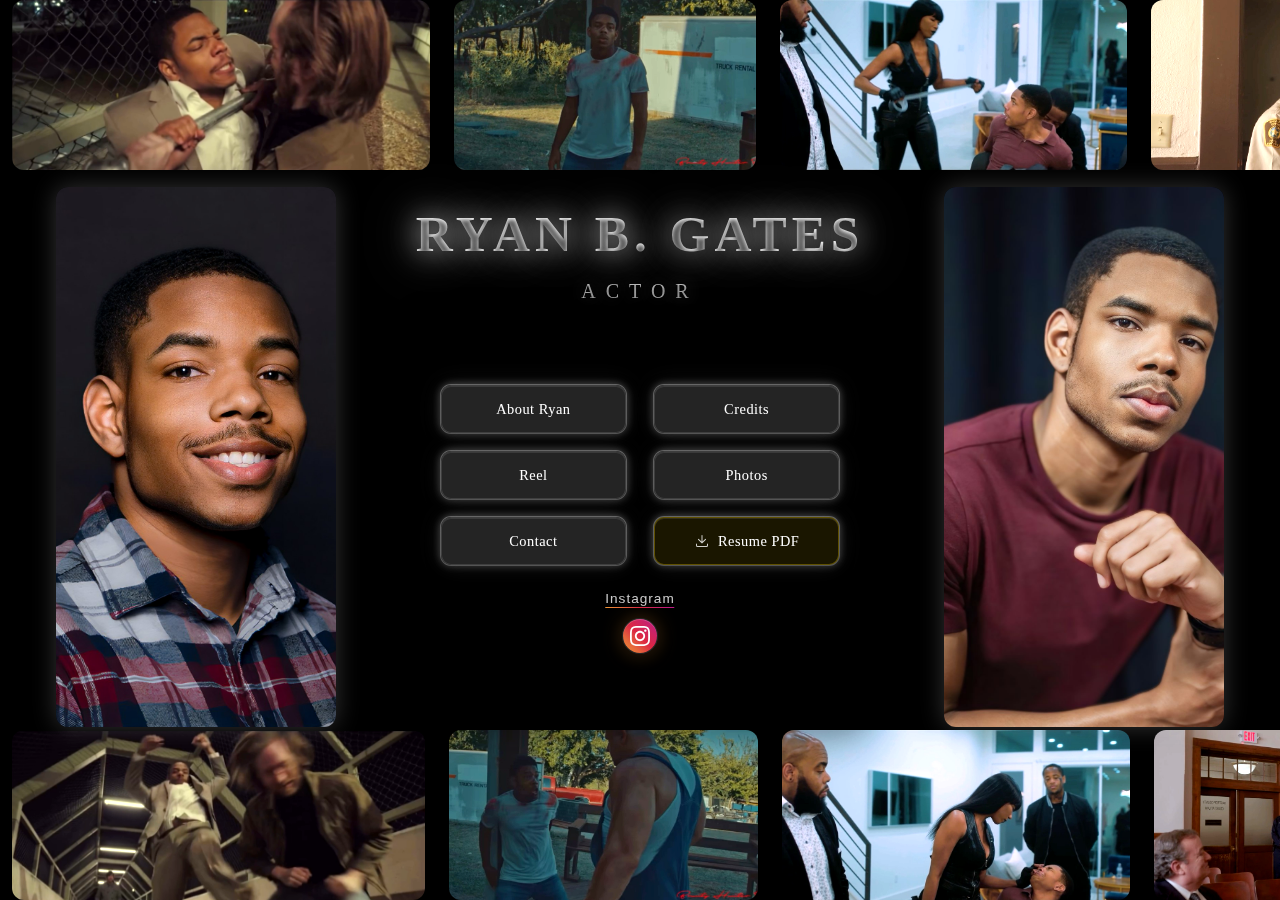
<file: index.html>
<!DOCTYPE html>
<html lang="en">
<head>
    <meta charset="UTF-8">
    <meta name="viewport" content="width=device-width, initial-scale=1.0">
    <title>Ryan B. Gates - Actor Portfolio</title>
    
    <!-- SEO Meta Tags -->
    <meta name="description" content="Ryan B. Gates is a professional actor from Texas with credits in film, television, and commercials. View his portfolio, headshots, reel, and contact information.">
    <meta name="keywords" content="Ryan B Gates, actor, Texas actor, film actor, commercial actor, headshots, acting reel, casting">
    <meta name="author" content="Ryan B. Gates">
    
    <!-- Open Graph / Facebook -->
    <meta property="og:type" content="website">
    <meta property="og:url" content="https://ryanbgates.com/">
    <meta property="og:title" content="Ryan B. Gates - Professional Actor">
    <meta property="og:description" content="Professional actor from Texas with experience in film, television, and commercials. View portfolio and contact information.">
    <meta property="og:image" content="https://ryanbgates.com/ryanbgates.com headshots/Headshot 1.JPG">
    <meta property="og:image:width" content="1200">
    <meta property="og:image:height" content="630">
    <meta property="og:site_name" content="Ryan B. Gates Actor Portfolio">
    
    <!-- Twitter -->
    <meta property="twitter:card" content="summary_large_image">
    <meta property="twitter:url" content="https://ryanbgates.com/">
    <meta property="twitter:title" content="Ryan B. Gates - Professional Actor">
    <meta property="twitter:description" content="Professional actor from Texas with experience in film, television, and commercials.">
    <meta property="twitter:image" content="https://ryanbgates.com/ryanbgates.com headshots/Headshot 1.JPG">
    
    <!-- Favicon -->
    <link rel="icon" type="image/x-icon" href="/favicon.ico">
    <link rel="icon" type="image/png" sizes="32x32" href="/favicon-32x32.png">
    <link rel="icon" type="image/png" sizes="16x16" href="/favicon-16x16.png">
    
    <!-- Apple Touch Icon -->
    <link rel="apple-touch-icon" sizes="180x180" href="/apple-touch-icon.png">
    
    <!-- Safari Pinned Tab -->
    <link rel="mask-icon" href="/safari-pinned-tab.svg" color="#000000">
    
    <!-- Theme Color -->
    <meta name="theme-color" content="#000000">
    <meta name="msapplication-TileColor" content="#000000">
    
    <link rel="stylesheet" href="index.css">
</head>
<body class="home-page-loading">
    <!-- BACKGROUND MARQUEES - Only horizontal (top and bottom) -->
    <div class="background-marquees">
        <!-- Marquee moving right - TOP -->
        <div class="marquee marquee-right">
            <!-- First set - COMPLETE SET OF IMAGES -->
            <img src="ryanbgates.com still photos/action1.jpg" alt="Action shot">
            <img src="ryanbgates.com still photos/bhd.jpg" alt="Behind scenes">
            <img src="ryanbgates.com still photos/good deed1.jpg" alt="Good deed scene">
            <img src="ryanbgates.com still photos/haladin.jpg" alt="Haladin">
            <img src="ryanbgates.com still photos/nfl.jpg" alt="NFL scene">
            <img src="ryanbgates.com still photos/towpath.jpg" alt="Towpath">
            <img src="ryanbgates.com still photos/us girls.jpg" alt="US Girls">
            <img src="ryanbgates.com still photos/vid chron.jpg" alt="Vid Chronicle">
            <img src="ryanbgates.com still photos/action3.jpg" alt="Action shot 3">
            <img src="ryanbgates.com still photos/bhd3.jpg" alt="Behind scenes 3">
            <img src="ryanbgates.com still photos/good deed3.jpg" alt="Good deed 3">
            <img src="ryanbgates.com still photos/good deed4.jpg" alt="Good deed 4">
            <img src="ryanbgates.com still photos/good deed 5.jpg" alt="Good deed 5">
            <img src="ryanbgates.com still photos/towpath3.jpg" alt="Towpath 3">
            <img src="ryanbgates.com still photos/towpath4.jpg" alt="Towpath 4">
            <img src="ryanbgates.com still photos/towpath5.jpg" alt="Towpath 5">
            <img src="ryanbgates.com still photos/towpath6.jpg" alt="Towpath 6">
            <img src="ryanbgates.com still photos/towpath7.jpg" alt="Towpath 7">
            <img src="ryanbgates.com still photos/vid chron3.jpg" alt="Vid Chronicle 3">
            <!-- Second set - EXACT DUPLICATE for seamless loop -->
            <img src="ryanbgates.com still photos/action1.jpg" alt="Action shot">
            <img src="ryanbgates.com still photos/bhd.jpg" alt="Behind scenes">
            <img src="ryanbgates.com still photos/good deed1.jpg" alt="Good deed scene">
            <img src="ryanbgates.com still photos/haladin.jpg" alt="Haladin">
            <img src="ryanbgates.com still photos/nfl.jpg" alt="NFL scene">
            <img src="ryanbgates.com still photos/towpath.jpg" alt="Towpath">
            <img src="ryanbgates.com still photos/us girls.jpg" alt="US Girls">
            <img src="ryanbgates.com still photos/vid chron.jpg" alt="Vid Chronicle">
            <img src="ryanbgates.com still photos/action3.jpg" alt="Action shot 3">
            <img src="ryanbgates.com still photos/bhd3.jpg" alt="Behind scenes 3">
            <img src="ryanbgates.com still photos/good deed3.jpg" alt="Good deed 3">
            <img src="ryanbgates.com still photos/good deed4.jpg" alt="Good deed 4">
            <img src="ryanbgates.com still photos/good deed 5.jpg" alt="Good deed 5">
            <img src="ryanbgates.com still photos/towpath3.jpg" alt="Towpath 3">
            <img src="ryanbgates.com still photos/towpath4.jpg" alt="Towpath 4">
            <img src="ryanbgates.com still photos/towpath5.jpg" alt="Towpath 5">
            <img src="ryanbgates.com still photos/towpath6.jpg" alt="Towpath 6">
            <img src="ryanbgates.com still photos/towpath7.jpg" alt="Towpath 7">
            <img src="ryanbgates.com still photos/vid chron3.jpg" alt="Vid Chronicle 3">
        </div>

        <!-- Marquee moving left - BOTTOM -->
        <div class="marquee marquee-left">
            <!-- First set - COMPLETE SET OF REMAINING IMAGES -->
            <img src="ryanbgates.com still photos/action2.jpg" alt="Action shot 2">
            <img src="ryanbgates.com still photos/bhd2.jpg" alt="Behind scenes 2">
            <img src="ryanbgates.com still photos/good deed2.jpg" alt="Good deed 2">
            <img src="ryanbgates.com still photos/haladin2.jpg" alt="Haladin 2">
            <img src="ryanbgates.com still photos/haladin3.jpg" alt="Haladin 3">
            <img src="ryanbgates.com still photos/nfl2.jpg" alt="NFL 2">
            <img src="ryanbgates.com still photos/nfl3.jpg" alt="NFL 3">
            <img src="ryanbgates.com still photos/towpath2.jpg" alt="Towpath 2">
            <img src="ryanbgates.com still photos/towpath8.jpg" alt="Towpath 8">
            <img src="ryanbgates.com still photos/towpath9.jpg" alt="Towpath 9">
            <img src="ryanbgates.com still photos/towpath10.jpg" alt="Towpath 10">
            <img src="ryanbgates.com still photos/towpath11.jpg" alt="Towpath 11">
            <img src="ryanbgates.com still photos/towpath12.jpg" alt="Towpath 12">
            <img src="ryanbgates.com still photos/vid chron2.jpg" alt="Vid Chronicle 2">
            <img src="ryanbgates.com still photos/vid chron4.jpg" alt="Vid Chronicle 4">
            <img src="ryanbgates.com still photos/ryder.jpg" alt="Ryder">
            <img src="ryanbgates.com still photos/good deed5.jpg" alt="Good deed 5">
            <img src="ryanbgates.com still photos/good deed6.jpg" alt="Good deed 6">
            <!-- Second set - EXACT DUPLICATE for seamless loop -->
            <img src="ryanbgates.com still photos/action2.jpg" alt="Action shot 2">
            <img src="ryanbgates.com still photos/bhd2.jpg" alt="Behind scenes 2">
            <img src="ryanbgates.com still photos/good deed2.jpg" alt="Good deed 2">
            <img src="ryanbgates.com still photos/haladin2.jpg" alt="Haladin 2">
            <img src="ryanbgates.com still photos/haladin3.jpg" alt="Haladin 3">
            <img src="ryanbgates.com still photos/nfl2.jpg" alt="NFL 2">
            <img src="ryanbgates.com still photos/nfl3.jpg" alt="NFL 3">
            <img src="ryanbgates.com still photos/towpath2.jpg" alt="Towpath 2">
            <img src="ryanbgates.com still photos/towpath8.jpg" alt="Towpath 8">
            <img src="ryanbgates.com still photos/towpath9.jpg" alt="Towpath 9">
            <img src="ryanbgates.com still photos/towpath10.jpg" alt="Towpath 10">
            <img src="ryanbgates.com still photos/towpath11.jpg" alt="Towpath 11">
            <img src="ryanbgates.com still photos/towpath12.jpg" alt="Towpath 12">
            <img src="ryanbgates.com still photos/vid chron2.jpg" alt="Vid Chronicle 2">
            <img src="ryanbgates.com still photos/vid chron4.jpg" alt="Vid Chronicle 4">
            <img src="ryanbgates.com still photos/ryder.jpg" alt="Ryder">
            <img src="ryanbgates.com still photos/good deed5.jpg" alt="Good deed 5">
            <img src="ryanbgates.com still photos/good deed6.jpg" alt="Good deed 6">
        </div>
    </div>

    <!-- CENTERED HEADSHOTS - Two headshots with name in middle -->
    <div class="headshot-container">
        <div class="headshots-gallery">
            <div class="headshot-item">
                <img src="ryanbgates.com headshots/Headshot 1.JPG" alt="Ryan B. Gates Headshot 1" class="headshot">
            </div>
            
            <!-- Actor name in center position -->
            <div class="name-item">
                <div class="name-content">
                    <h1 class="actor-name-center">RYAN B. GATES</h1>
                    <p class="actor-title">ACTOR</p>
                </div>
                
                <!-- Navigation Modal Container -->
                <div class="navigation-modal">
                    <nav class="main-navigation">
                        <ul class="nav-menu">
                            <li class="nav-item">
                                <a href="#" onclick="navigateToAbout()" class="nav-link">
                                    <span class="nav-text">About Ryan</span>
                                </a>
                            </li>
                            <li class="nav-item">
                                <a href="#" onclick="navigateToWork()" class="nav-link">
                                    <span class="nav-text">Credits</span>
                                </a>
                            </li>
                            <li class="nav-item">
                                <a href="#" onclick="navigateToReel()" class="nav-link">
                                    <span class="nav-text">Reel</span>
                                </a>
                            </li>
                            <li class="nav-item">
                                <a href="#" onclick="navigateToPhotos()" class="nav-link">
                                    <span class="nav-text">Photos</span>
                                </a>
                            </li>
                            <li class="nav-item">
                                <a href="#contact" class="nav-link" onclick="toggleContactCard(event)">
                                    <span class="nav-text">Contact</span>
                                </a>
                            </li>
                            <li class="nav-item">
                                <a href="#resume" class="nav-link download-link" onclick="downloadResume(event)">
                                    <svg class="download-icon" width="16" height="16" viewBox="0 0 24 24" fill="currentColor">
                                        <path d="M12 15.575c-.2 0-.387-.075-.538-.225L6.15 10.038a.75.75 0 0 1 1.05-1.075l4.05 3.962V3.75a.75.75 0 0 1 1.5 0v9.175l4.05-3.962a.75.75 0 0 1 1.05 1.075l-5.312 5.312c-.15.15-.338.225-.538.225Z"/>
                                        <path d="M3.75 15.75a.75.75 0 0 1 .75.75v2.25c0 .414.336.75.75.75h13.5c.414 0 .75-.336.75-.75V16.5a.75.75 0 0 1 1.5 0v2.25A2.25 2.25 0 0 1 18.75 21H5.25A2.25 2.25 0 0 1 3 18.75V16.5c0-.414.336-.75.75-.75Z"/>
                                    </svg>
                                    <span class="nav-text">Resume PDF</span>
                                </a>
                            </li>
                            <li class="nav-item social-media">
                                <div class="social-links">
                                    <span class="social-label">Instagram</span>
                                    <div class="social-icons">
                                        <a href="https://www.instagram.com/ryanbgates?igsh=MWRoaWlxZ3UxNWc3&utm_source=qr" class="social-link" aria-label="Instagram" target="_blank" rel="noopener noreferrer">
                                            <svg width="20" height="20" viewBox="0 0 24 24" fill="currentColor">
                                                <path d="M12 2.163c3.204 0 3.584.012 4.85.07 3.252.148 4.771 1.691 4.919 4.919.058 1.265.069 1.645.069 4.849 0 3.205-.012 3.584-.069 4.849-.149 3.225-1.664 4.771-4.919 4.919-1.266.058-1.644.07-4.85.07-3.204 0-3.584-.012-4.849-.07-3.26-.149-4.771-1.699-4.919-4.92-.058-1.265-.07-1.644-.07-4.849 0-3.204.013-3.583.07-4.849.149-3.227 1.664-4.771 4.919-4.919 1.266-.057 1.645-.069 4.849-.069zm0-2.163c-3.259 0-3.667.014-4.947.072-4.358.2-6.78 2.618-6.98 6.98-.059 1.281-.073 1.689-.073 4.948 0 3.259.014 3.668.072 4.948.2 4.358 2.618 6.78 6.98 6.98 1.281.058 1.689.072 4.948.072 3.259 0 3.668-.014 4.948-.072 4.354-.2 6.782-2.618 6.979-6.98.059-1.28.073-1.689.073-4.948 0-3.259-.014-3.667-.072-4.947-.196-4.354-2.617-6.78-6.979-6.98-1.281-.059-1.69-.073-4.949-.073zm0 5.838c-3.403 0-6.162 2.759-6.162 6.162s2.759 6.163 6.162 6.163 6.162-2.759 6.162-6.163c0-3.403-2.759-6.162-6.162-6.162zm0 10.162c-2.209 0-4-1.79-4-4 0-2.209 1.791-4 4-4s4 1.791 4 4c0 2.21-1.791 4-4 4zm6.406-11.845c-.796 0-1.441.645-1.441 1.44s.645 1.44 1.441 1.44c.795 0 1.439-.645 1.439-1.44s-.644-1.44-1.439-1.44z"/>
                                            </svg>
                                        </a>
                                    </div>
                                </div>
                            </li>
                        </ul>
                    </nav>
                    

                </div>
            </div>
            
            <div class="headshot-item">
                <img src="ryanbgates.com headshots/Headshot 3.JPG" alt="Ryan B. Gates Headshot 3" class="headshot">
            </div>
        </div>
    </div>

    <!-- Contact Information Card - Positioned between marquees -->
    <div class="contact-card">
        <div class="contact-header">
            <h2>Contact Ryan B. Gates</h2>
            <button class="close-contact" onclick="toggleContactCard(event)">&times;</button>
        </div>
        <div class="contact-content">
            <div class="contact-section">
                <h3>DIRECT</h3>
                <a href="tel:972-963-0445" class="phone-link" data-phone="972-963-0445">972-963-0445</a>
                <a href="mailto:ryanbgatesent@gmail.com" class="email-link" data-email="ryanbgatesent@gmail.com">ryanbgatesent@gmail.com</a>
            </div>
            <div class="contact-section">
                <h3>AGENT</h3>
                <a href="tel:469-406-3180" class="phone-link" data-phone="469-406-3180">469-406-3180</a>
                <a href="mailto:icon@iconstudiosuniversal.com" class="email-link" data-email="icon@iconstudiosuniversal.com">icon@iconstudiosuniversal.com</a>
            </div>
        </div>
    </div>

    <script src="script.js"></script>
</body>
</html>
</file>
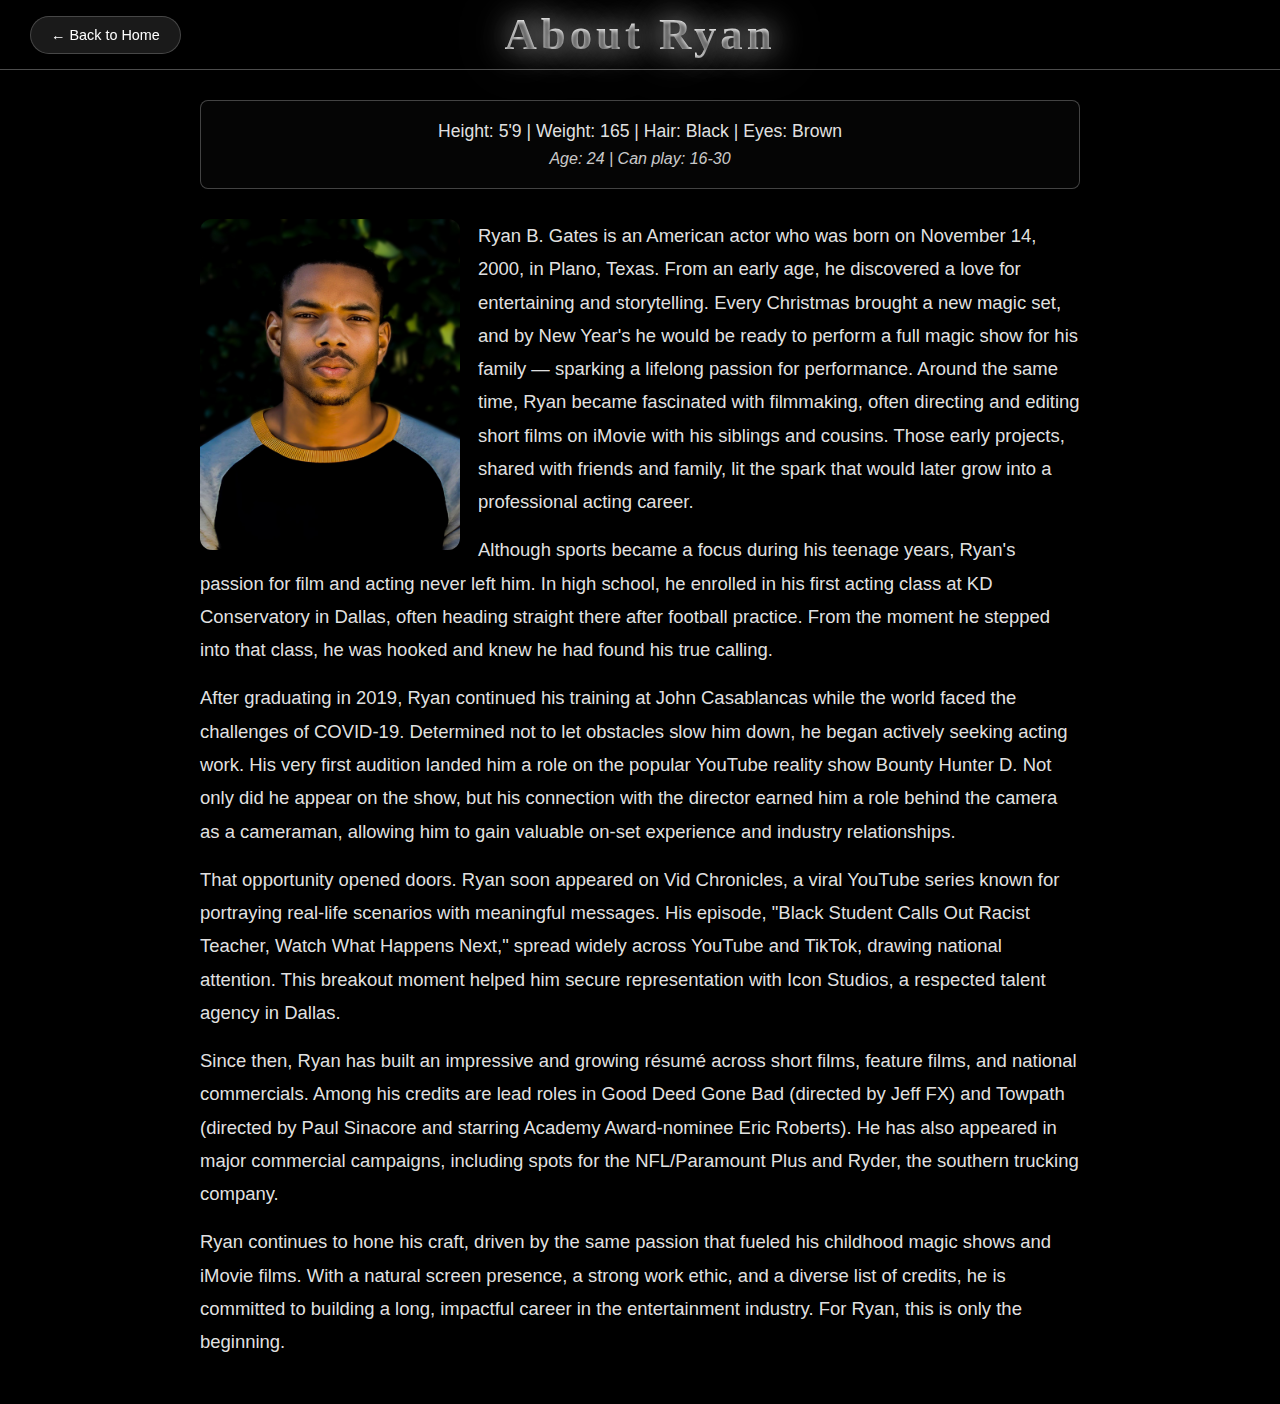
<file: about/about-desktop.html>
<!DOCTYPE html>
<html lang="en">
<head>
    <meta charset="UTF-8">
    <meta name="viewport" content="width=device-width, initial-scale=1.0">
    <title>About Ryan B. Gates - Actor</title>
    
    <!-- SEO Meta Tags -->
    <meta name="description" content="Learn about Ryan B. Gates, a professional actor from Texas. Born in 2000, Ryan has appeared in films, commercials, and TV shows including work with Academy Award-nominee Eric Roberts.">
    <meta name="keywords" content="Ryan B Gates, actor biography, Texas actor, about Ryan Gates, actor background">
    
    <!-- Open Graph / Facebook -->
    <meta property="og:type" content="profile">
    <meta property="og:url" content="https://ryanbgates.com/about/">
    <meta property="og:title" content="About Ryan B. Gates - Professional Actor">
    <meta property="og:description" content="Learn about Ryan B. Gates, a professional actor from Texas with experience in film, television, and commercials.">
    <meta property="og:image" content="https://ryanbgates.com/ryanbgates.com headshots/Headshot 2.JPG">
    
    <!-- Twitter -->
    <meta property="twitter:card" content="summary_large_image">
    <meta property="twitter:title" content="About Ryan B. Gates - Professional Actor">
    <meta property="twitter:description" content="Learn about Ryan B. Gates, a professional actor from Texas.">
    
    <!-- Favicon -->
    <link rel="icon" type="image/x-icon" href="../favicon.ico">
    <link rel="apple-touch-icon" sizes="180x180" href="../apple-touch-icon.png">
    
    <link rel="stylesheet" href="/about/about-desktop.css">
</head>
<body>
    <div class="about-page-container">
        <!-- Header Section -->
        <header class="about-page-header">
            <button onclick="fadeToHome()" class="back-button">
                ← Back to Home
            </button>
            <h1 class="about-page-title">About Ryan</h1>
        </header>
        
        <!-- Main Article Content -->
        <main class="about-main-content">
            <!-- Actor Measurements -->
            <div class="actor-measurements">
                <div class="measurements-content">
                    <p class="physical-stats">Height: 5'9 | Weight: 165 | Hair: Black | Eyes: Brown</p>
                    <p class="age-stats">Age: 24 | Can play: 16-30</p>
                </div>
            </div>
            
            <article class="about-article">
                <!-- Article Content -->
                <div class="article-content">
                
                <!-- Featured Headshot floated left -->
                <img src="../ryanbgates.com headshots/Headshot 2.JPG" alt="Ryan B. Gates" class="featured-headshot-float">
                
                <p>Ryan B. Gates is an American actor who was born on November 14, 2000, in Plano, Texas. From an early age, he discovered a love for entertaining and storytelling. Every Christmas brought a new magic set, and by New Year's he would be ready to perform a full magic show for his family — sparking a lifelong passion for performance. Around the same time, Ryan became fascinated with filmmaking, often directing and editing short films on iMovie with his siblings and cousins. Those early projects, shared with friends and family, lit the spark that would later grow into a professional acting career.</p>
                
                <p>Although sports became a focus during his teenage years, Ryan's passion for film and acting never left him. In high school, he enrolled in his first acting class at KD Conservatory in Dallas, often heading straight there after football practice. From the moment he stepped into that class, he was hooked and knew he had found his true calling.</p>
                
                <p>After graduating in 2019, Ryan continued his training at John Casablancas while the world faced the challenges of COVID-19. Determined not to let obstacles slow him down, he began actively seeking acting work. His very first audition landed him a role on the popular YouTube reality show Bounty Hunter D. Not only did he appear on the show, but his connection with the director earned him a role behind the camera as a cameraman, allowing him to gain valuable on-set experience and industry relationships.</p>
                
                <p>That opportunity opened doors. Ryan soon appeared on Vid Chronicles, a viral YouTube series known for portraying real-life scenarios with meaningful messages. His episode, "Black Student Calls Out Racist Teacher, Watch What Happens Next," spread widely across YouTube and TikTok, drawing national attention. This breakout moment helped him secure representation with Icon Studios, a respected talent agency in Dallas.</p>
                
                <p>Since then, Ryan has built an impressive and growing résumé across short films, feature films, and national commercials. Among his credits are lead roles in Good Deed Gone Bad (directed by Jeff FX) and Towpath (directed by Paul Sinacore and starring Academy Award-nominee Eric Roberts). He has also appeared in major commercial campaigns, including spots for the NFL/Paramount Plus and Ryder, the southern trucking company.</p>
                
                <p>Ryan continues to hone his craft, driven by the same passion that fueled his childhood magic shows and iMovie films. With a natural screen presence, a strong work ethic, and a diverse list of credits, he is committed to building a long, impactful career in the entertainment industry. For Ryan, this is only the beginning.</p>
                </div>
            </article>
        </main>
    </div>
    
    <script>
        function fadeToHome() {
            console.log('Fade to home triggered');
            
            // Create a fade overlay
            const fadeOverlay = document.createElement('div');
            fadeOverlay.style.cssText = `
                position: fixed;
                top: 0;
                left: 0;
                width: 100vw;
                height: 100vh;
                background: #000;
                opacity: 0;
                z-index: 9999;
                transition: opacity 0.5s ease-out;
                pointer-events: none;
            `;
            
            document.body.appendChild(fadeOverlay);
            
            // Trigger fade out
            setTimeout(() => {
                fadeOverlay.style.opacity = '1';
            }, 10);
            
            // Navigate after fade completes
            setTimeout(() => {
                console.log('Navigating to home');
                window.location.href = '../index.html';
            }, 500);
        }
    </script>
</body>
</html>
</file>
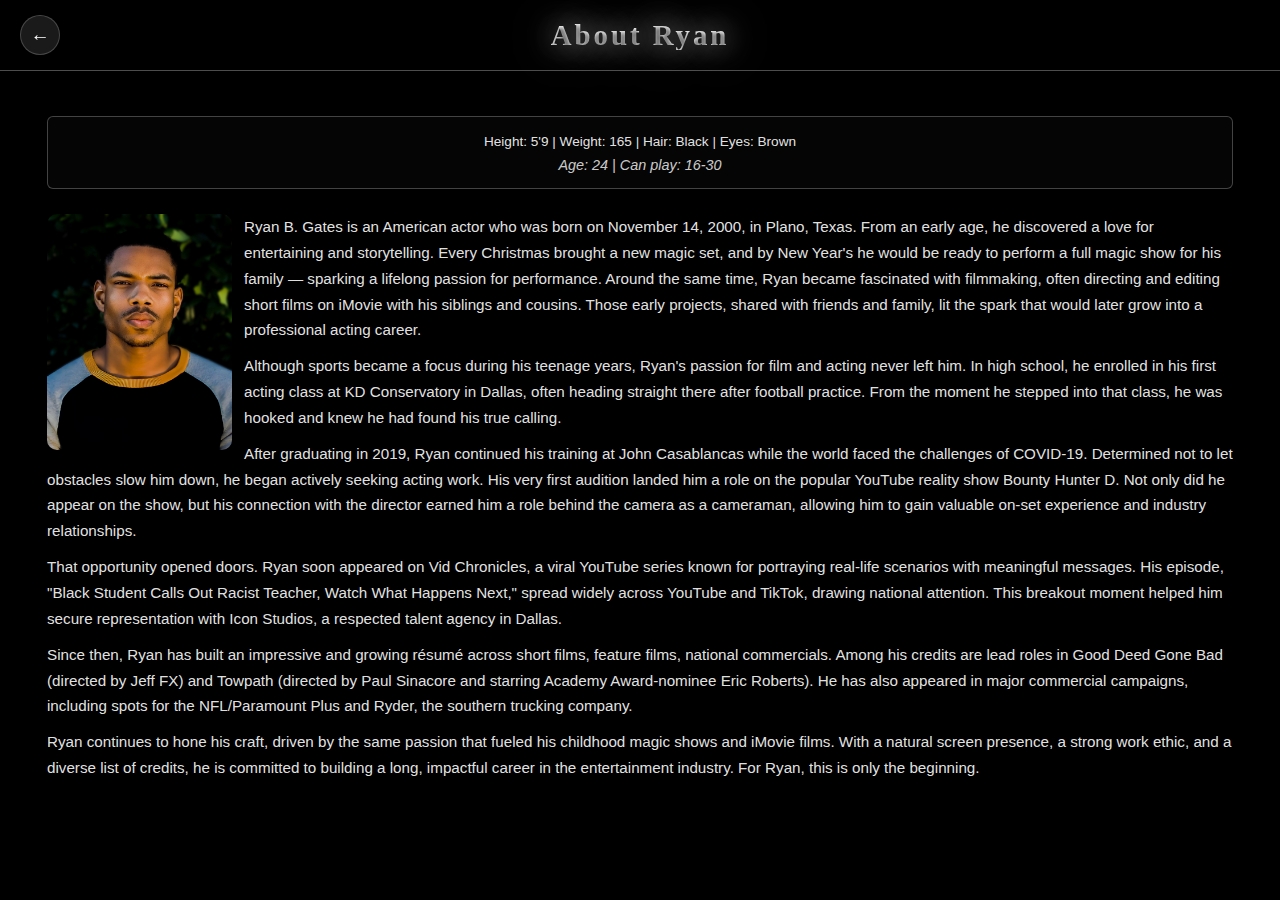
<file: about/about-mobile.html>
<!DOCTYPE html>
<html lang="en">
<head>
    <meta charset="UTF-8">
    <meta name="viewport" content="width=device-width, initial-scale=1.0">
    <title>About Ryan B. Gates - Actor</title>
    
    <!-- SEO Meta Tags -->
    <meta name="description" content="Learn about Ryan B. Gates, a professional actor from Texas. Born in 2000, Ryan has appeared in films, commercials, and TV shows including work with Academy Award-nominee Eric Roberts.">
    <meta name="keywords" content="Ryan B Gates, actor biography, Texas actor, about Ryan Gates, actor background">
    
    <!-- Open Graph / Facebook -->
    <meta property="og:type" content="profile">
    <meta property="og:url" content="https://ryanbgates.com/about/">
    <meta property="og:title" content="About Ryan B. Gates - Professional Actor">
    <meta property="og:description" content="Learn about Ryan B. Gates, a professional actor from Texas with experience in film, television, and commercials.">
    <meta property="og:image" content="https://ryanbgates.com/ryanbgates.com headshots/Headshot 2.JPG">
    
    <!-- Twitter -->
    <meta property="twitter:card" content="summary_large_image">
    <meta property="twitter:title" content="About Ryan B. Gates - Professional Actor">
    <meta property="twitter:description" content="Learn about Ryan B. Gates, a professional actor from Texas.">
    
    <!-- Favicon -->
    <link rel="icon" type="image/x-icon" href="../favicon.ico">
    <link rel="apple-touch-icon" sizes="180x180" href="../apple-touch-icon.png">
    
    <link rel="stylesheet" href="/about/about-mobile.css">
</head>
<body>
    <div class="about-page-container">
        <!-- Header Section -->
        <header class="about-page-header">
            <button onclick="fadeToHome()" class="back-button">
                ←
            </button>
            <h1 class="about-page-title">About Ryan</h1>
            <div class="header-spacer"></div>
        </header>
        
        <!-- Main Article Content -->
        <main class="about-main-content">
            <!-- Actor Measurements -->
            <div class="actor-measurements">
                <div class="measurements-content">
                    <p class="physical-stats">Height: 5'9 | Weight: 165 | Hair: Black | Eyes: Brown</p>
                    <p class="age-stats">Age: 24 | Can play: 16-30</p>
                </div>
            </div>
            
            <article class="about-article">
                <!-- Article Content -->
                <div class="article-content">
                
                <!-- Featured Headshot floated left -->
                <img src="../ryanbgates.com headshots/Headshot 2.JPG" alt="Ryan B. Gates" class="featured-headshot-float">
                
                <p>Ryan B. Gates is an American actor who was born on November 14, 2000, in Plano, Texas. From an early age, he discovered a love for entertaining and storytelling. Every Christmas brought a new magic set, and by New Year's he would be ready to perform a full magic show for his family — sparking a lifelong passion for performance. Around the same time, Ryan became fascinated with filmmaking, often directing and editing short films on iMovie with his siblings and cousins. Those early projects, shared with friends and family, lit the spark that would later grow into a professional acting career.</p>
                
                <p>Although sports became a focus during his teenage years, Ryan's passion for film and acting never left him. In high school, he enrolled in his first acting class at KD Conservatory in Dallas, often heading straight there after football practice. From the moment he stepped into that class, he was hooked and knew he had found his true calling.</p>
                
                <p>After graduating in 2019, Ryan continued his training at John Casablancas while the world faced the challenges of COVID-19. Determined not to let obstacles slow him down, he began actively seeking acting work. His very first audition landed him a role on the popular YouTube reality show Bounty Hunter D. Not only did he appear on the show, but his connection with the director earned him a role behind the camera as a cameraman, allowing him to gain valuable on-set experience and industry relationships.</p>
                
                <p>That opportunity opened doors. Ryan soon appeared on Vid Chronicles, a viral YouTube series known for portraying real-life scenarios with meaningful messages. His episode, "Black Student Calls Out Racist Teacher, Watch What Happens Next," spread widely across YouTube and TikTok, drawing national attention. This breakout moment helped him secure representation with Icon Studios, a respected talent agency in Dallas.</p>
                
                <p>Since then, Ryan has built an impressive and growing résumé across short films, feature films, national commercials. Among his credits are lead roles in Good Deed Gone Bad (directed by Jeff FX) and Towpath (directed by Paul Sinacore and starring Academy Award-nominee Eric Roberts). He has also appeared in major commercial campaigns, including spots for the NFL/Paramount Plus and Ryder, the southern trucking company.</p>
                
                <p>Ryan continues to hone his craft, driven by the same passion that fueled his childhood magic shows and iMovie films. With a natural screen presence, a strong work ethic, and a diverse list of credits, he is committed to building a long, impactful career in the entertainment industry. For Ryan, this is only the beginning.</p>
                </div>
            </article>
        </main>
    </div>
    
    <script>
        function fadeToHome() {
            console.log('Fade to home triggered');
            
            // Create a fade overlay
            const fadeOverlay = document.createElement('div');
            fadeOverlay.style.cssText = `
                position: fixed;
                top: 0;
                left: 0;
                width: 100vw;
                height: 100vh;
                background: #000;
                opacity: 0;
                z-index: 9999;
                transition: opacity 0.5s ease-out;
                pointer-events: none;
            `;
            
            document.body.appendChild(fadeOverlay);
            
            // Trigger fade out
            setTimeout(() => {
                fadeOverlay.style.opacity = '1';
            }, 10);
            
            // Navigate after fade completes
            setTimeout(() => {
                console.log('Navigating to home');
                window.location.href = '../index.html';
            }, 500);
        }
    </script>
</body>
</html>
</file>
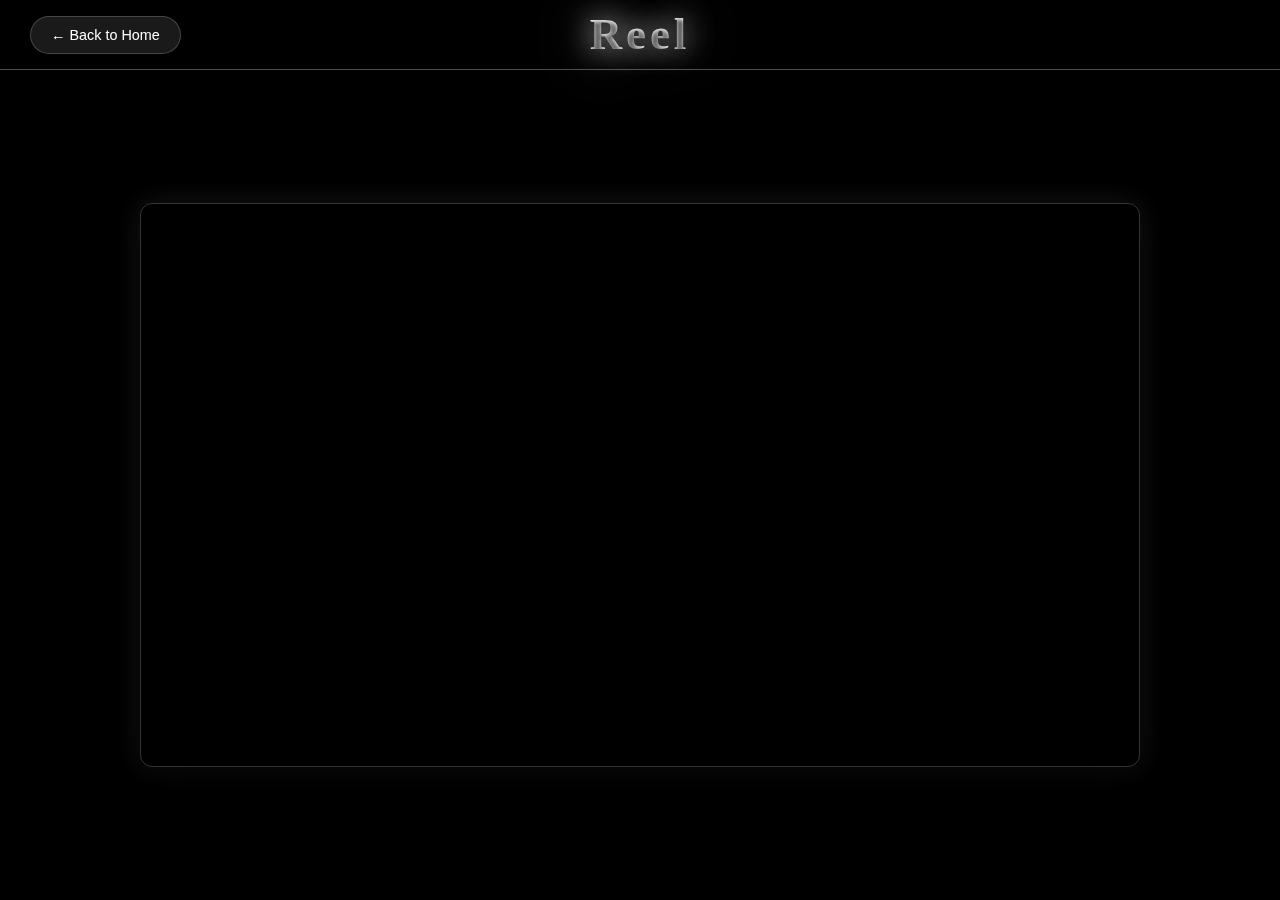
<file: reel/reel-desktop.html>
<!DOCTYPE html>
<html lang="en">
<head>
    <meta charset="UTF-8">
    <meta name="viewport" content="width=device-width, initial-scale=1.0">
    <title>Reel - Ryan B. Gates Actor</title>
    
    <!-- SEO Meta Tags -->
    <meta name="description" content="Watch Ryan B. Gates' professional acting reel showcasing his range and talent in film, television, and commercial work.">
    <meta name="keywords" content="Ryan B Gates reel, acting reel, demo reel, actor showcase, Ryan Gates video">
    
    <!-- Open Graph / Facebook -->
    <meta property="og:type" content="video.other">
    <meta property="og:url" content="https://ryanbgates.com/reel/">
    <meta property="og:title" content="Acting Reel - Ryan B. Gates">
    <meta property="og:description" content="Watch Ryan B. Gates' professional acting reel showcasing his range and talent.">
    <meta property="og:image" content="https://ryanbgates.com/ryanbgates.com headshots/Headshot 1.JPG">
    
    <!-- Favicon -->
    <link rel="icon" type="image/x-icon" href="../favicon.ico">
    <link rel="apple-touch-icon" sizes="180x180" href="../apple-touch-icon.png">
    
    <link rel="stylesheet" href="/reel/reel-desktop.css">
</head>
<body>
    <div class="reel-page-container">
        <!-- Header Section -->
        <header class="reel-page-header">
            <button onclick="fadeToHome()" class="back-button">
                ← Back to Home
            </button>
            <h1 class="reel-page-title">Reel</h1>
        </header>
        
        <!-- Main Video Content -->
        <main class="reel-main-content">
            <div class="video-container">
                <div class="video-wrapper">
                    <iframe 
                        src="https://www.youtube.com/embed/Hl8wZZ2qoHI" 
                        title="Ryan B. Gates - Acting Reel" 
                        frameborder="0" 
                        allow="accelerometer; autoplay; clipboard-write; encrypted-media; gyroscope; picture-in-picture; web-share" 
                        referrerpolicy="strict-origin-when-cross-origin" 
                        allowfullscreen>
                    </iframe>
                </div>
            </div>
        </main>
    </div>
    
    <script>
        function fadeToHome() {
            console.log('Fade to home triggered');
            
            // Create a fade overlay
            const fadeOverlay = document.createElement('div');
            fadeOverlay.style.cssText = `
                position: fixed;
                top: 0;
                left: 0;
                width: 100vw;
                height: 100vh;
                background: #000;
                opacity: 0;
                z-index: 9999;
                transition: opacity 0.5s ease-out;
                pointer-events: none;
            `;
            
            document.body.appendChild(fadeOverlay);
            
            // Trigger fade out
            setTimeout(() => {
                fadeOverlay.style.opacity = '1';
            }, 10);
            
            // Navigate after fade completes
            setTimeout(() => {
                console.log('Navigating to home');
                window.location.href = '../index.html';
            }, 500);
        }
    </script>
</body>
</html>
</file>
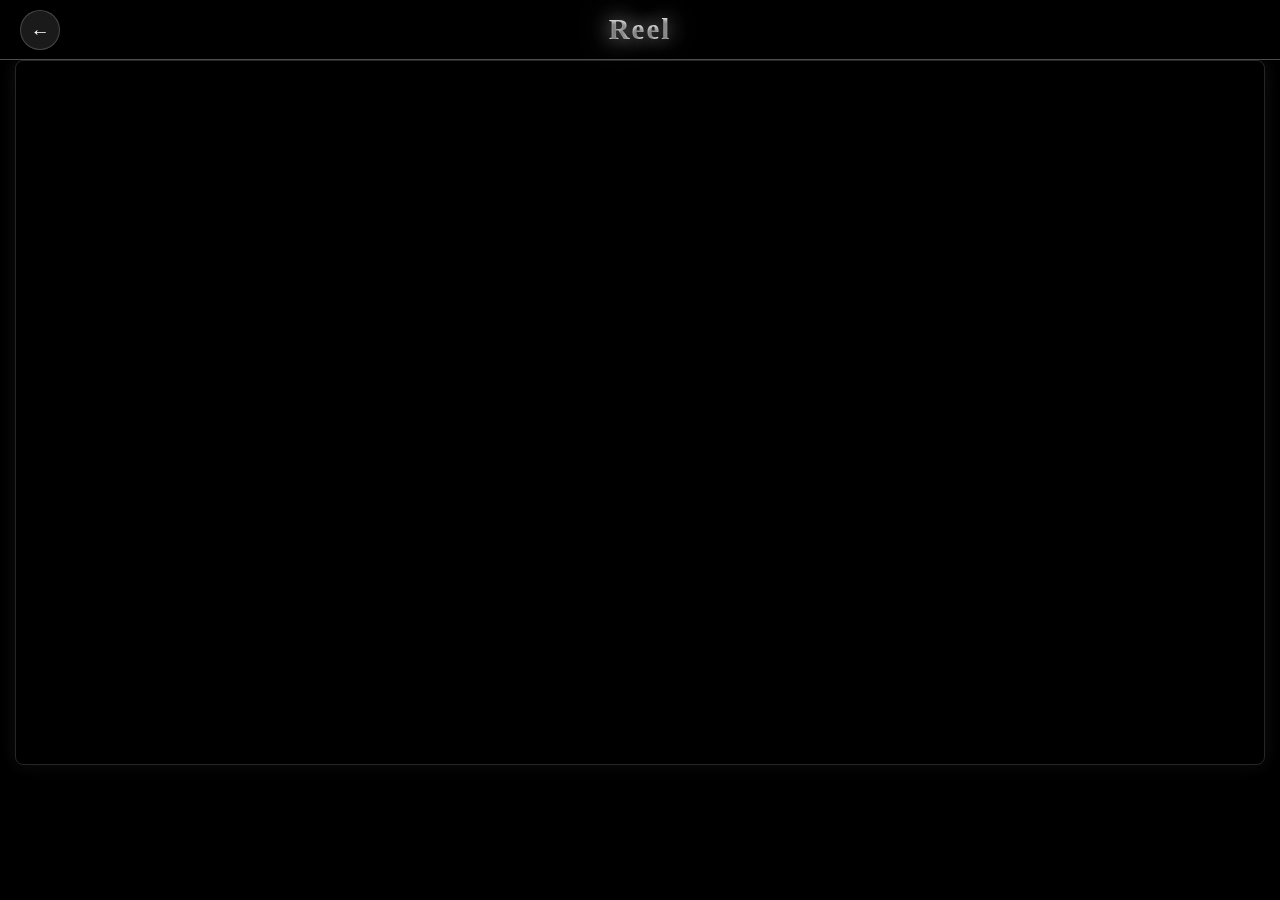
<file: reel/reel-mobile.html>
<!DOCTYPE html>
<html lang="en">
<head>
    <meta charset="UTF-8">
    <meta name="viewport" content="width=device-width, initial-scale=1.0">
    <title>Reel - Ryan B. Gates Actor</title>
    
    <!-- SEO Meta Tags -->
    <meta name="description" content="Watch Ryan B. Gates' professional acting reel showcasing his range and talent in film, television, and commercial work.">
    <meta name="keywords" content="Ryan B Gates reel, acting reel, demo reel, actor showcase, Ryan Gates video">
    
    <!-- Open Graph / Facebook -->
    <meta property="og:type" content="video.other">
    <meta property="og:url" content="https://ryanbgates.com/reel/">
    <meta property="og:title" content="Acting Reel - Ryan B. Gates">
    <meta property="og:description" content="Watch Ryan B. Gates' professional acting reel showcasing his range and talent.">
    <meta property="og:image" content="https://ryanbgates.com/ryanbgates.com headshots/Headshot 1.JPG">
    
    <!-- Favicon -->
    <link rel="icon" type="image/x-icon" href="../favicon.ico">
    <link rel="apple-touch-icon" sizes="180x180" href="../apple-touch-icon.png">
    
    <link rel="stylesheet" href="/reel/reel-mobile.css">
</head>
<body>
    <div class="reel-page-container">
        <!-- Header Section -->
        <header class="reel-page-header">
            <button onclick="fadeToHome()" class="back-button">
                ←
            </button>
            <h1 class="reel-page-title">Reel</h1>
            <div class="header-spacer"></div>
        </header>
        
        <!-- Main Video Content -->
        <main class="reel-main-content">
            <div class="video-container">
                <div class="video-wrapper">
                    <iframe 
                        src="https://www.youtube.com/embed/Hl8wZZ2qoHI?rel=0&modestbranding=1" 
                        title="Ryan B. Gates - Acting Reel" 
                        frameborder="0" 
                        allow="accelerometer; autoplay; clipboard-write; encrypted-media; gyroscope; picture-in-picture; web-share" 
                        referrerpolicy="strict-origin-when-cross-origin" 
                        allowfullscreen>
                    </iframe>
                </div>
            </div>
        </main>
    </div>
    
    <script>
        function fadeToHome() {
            console.log('Fade to home triggered');
            
            // Create a fade overlay
            const fadeOverlay = document.createElement('div');
            fadeOverlay.style.cssText = `
                position: fixed;
                top: 0;
                left: 0;
                width: 100vw;
                height: 100vh;
                background: #000;
                opacity: 0;
                z-index: 9999;
                transition: opacity 0.5s ease-out;
                pointer-events: none;
            `;
            
            document.body.appendChild(fadeOverlay);
            
            // Trigger fade out
            setTimeout(() => {
                fadeOverlay.style.opacity = '1';
            }, 10);
            
            // Navigate after fade completes
            setTimeout(() => {
                console.log('Navigating to home');
                window.location.href = '../index.html';
            }, 500);
        }
    </script>
</body>
</html>
</file>
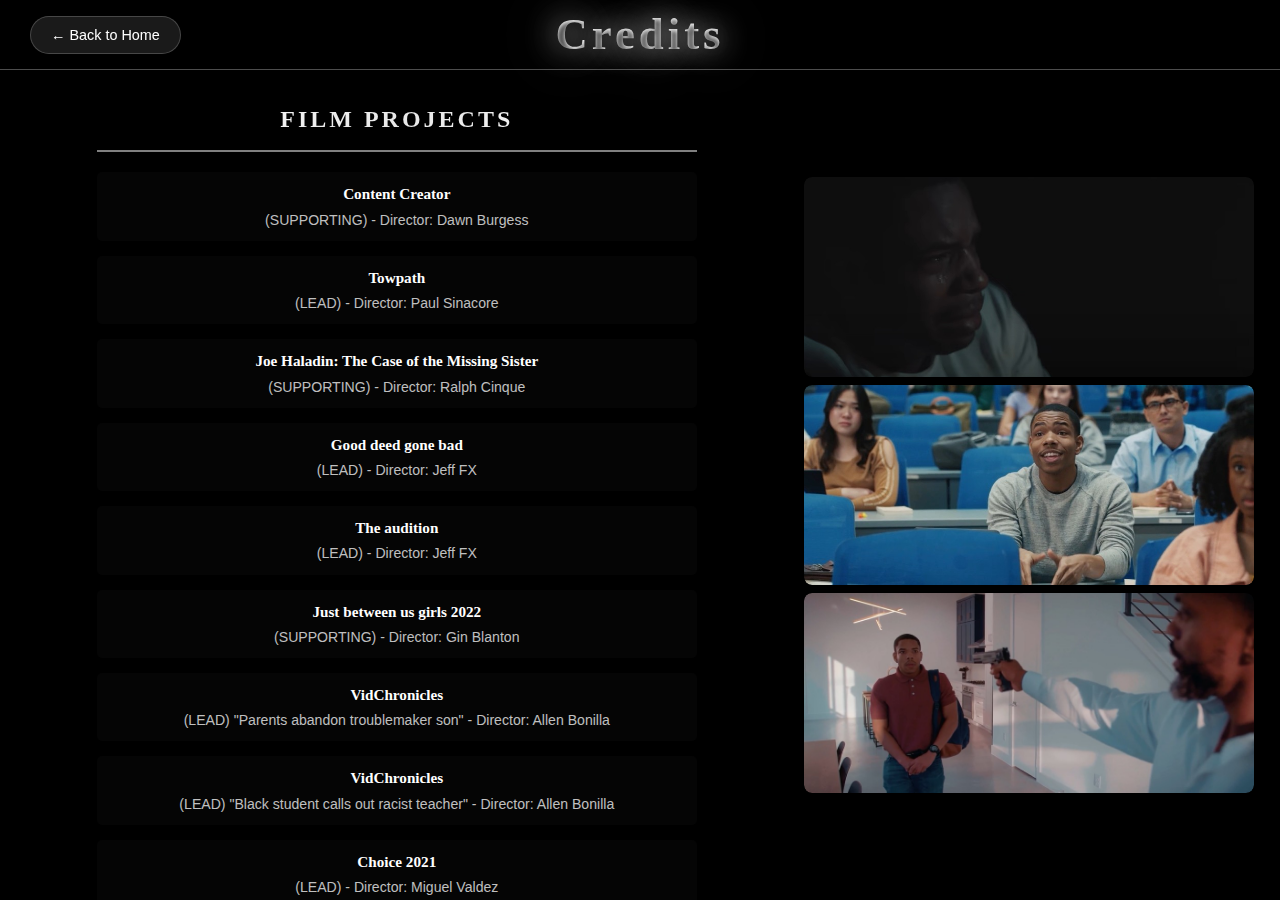
<file: work/work-desktop.html>
<!DOCTYPE html>
<html lang="en">
<head>
    <meta charset="UTF-8">
    <meta name="viewport" content="width=device-width, initial-scale=1.0">
    <title>Credits - Ryan B. Gates</title>
    
    <!-- SEO Meta Tags -->
    <meta name="description" content="View Ryan B. Gates' acting credits including film, television, and commercial work. Credits include work with Academy Award-nominee Eric Roberts and major brands.">
    <meta name="keywords" content="Ryan B Gates credits, actor filmography, Ryan Gates movies, acting work, film credits">
    
    <!-- Open Graph / Facebook -->
    <meta property="og:type" content="website">
    <meta property="og:url" content="https://ryanbgates.com/work/">
    <meta property="og:title" content="Credits - Ryan B. Gates Actor">
    <meta property="og:description" content="View Ryan B. Gates' professional acting credits in film, television, and commercials.">
    <meta property="og:image" content="https://ryanbgates.com/ryanbgates.com headshots/Headshot 1.JPG">
    
    <!-- Favicon -->
    <link rel="icon" type="image/x-icon" href="../favicon.ico">
    <link rel="apple-touch-icon" sizes="180x180" href="../apple-touch-icon.png">
    
    <link rel="stylesheet" href="/work/work-desktop.css">
</head>
<body>
    <div class="work-page-container">
        <!-- Header Section -->
        <header class="work-page-header">
            <button onclick="fadeToHome()" class="back-button">
                ← Back to Home
            </button>
            <h1 class="work-page-title">Credits</h1>
        </header>
        
        <!-- Main Content Container -->
        <main class="work-main-content">
            <div class="work-content-container">
                <!-- Resume Section (Left Side) -->
                <div class="resume-section">
                    <div class="article-content">
                        


                        <!-- Film Projects -->
                        <div class="resume-section-block">
                            <h3>FILM PROJECTS</h3>
                            <div class="credit-item">
                                <p><strong>Content Creator</strong><br><span class="credit-details">(SUPPORTING) - Director: Dawn Burgess</span></p>
                            </div>
                            <div class="credit-item">
                                <p><strong>Towpath</strong><br><span class="credit-details">(LEAD) - Director: Paul Sinacore</span></p>
                            </div>
                            <div class="credit-item">
                                <p><strong>Joe Haladin: The Case of the Missing Sister</strong><br><span class="credit-details">(SUPPORTING) - Director: Ralph Cinque</span></p>
                            </div>
                            <div class="credit-item">
                                <p><strong>Good deed gone bad</strong><br><span class="credit-details">(LEAD) - Director: Jeff FX</span></p>
                            </div>
                            <div class="credit-item">
                                <p><strong>The audition</strong><br><span class="credit-details">(LEAD) - Director: Jeff FX</span></p>
                            </div>
                            <div class="credit-item">
                                <p><strong>Just between us girls 2022</strong><br><span class="credit-details">(SUPPORTING) - Director: Gin Blanton</span></p>
                            </div>
                            <div class="credit-item">
                                <p><strong>VidChronicles</strong><br><span class="credit-details">(LEAD) "Parents abandon troublemaker son" - Director: Allen Bonilla</span></p>
                            </div>
                            <div class="credit-item">
                                <p><strong>VidChronicles</strong><br><span class="credit-details">(LEAD) "Black student calls out racist teacher" - Director: Allen Bonilla</span></p>
                            </div>
                            <div class="credit-item">
                                <p><strong>Choice 2021</strong><br><span class="credit-details">(LEAD) - Director: Miguel Valdez</span></p>
                            </div>
                            <div class="credit-item">
                                <p><strong>Situations</strong><br><span class="credit-details">(SUPPORTING) - Director: Fred Tee</span></p>
                            </div>
                            <div class="credit-item">
                                <p><strong>What's For Dinner?</strong><br><span class="credit-details">(SUPPORTING) - Director: Bounty Hunter D</span></p>
                            </div>
                        </div>

                        <!-- Web Series -->
                        <div class="resume-section-block">
                            <h3>WEB SERIES</h3>
                            <div class="credit-item">
                                <p><strong>When Reality Strikes!</strong><br><span class="credit-details">(LEAD) - Director: Yami Dumas</span></p>
                            </div>
                            <div class="credit-item">
                                <p><strong>Youtube Series</strong><br><span class="credit-details">(ON SET CAMERAMAN) - Director: Bounty Hunter D</span></p>
                            </div>
                        </div>

                        <!-- TV/Commercials -->
                        <div class="resume-section-block">
                            <h3>TV/COMMERCIALS</h3>
                            <div class="credit-item">
                                <p><strong>Ryder Trucking Co. Commercial</strong><br><span class="credit-details">Model/acted as warehouse associate (SUPPORTING)</span></p>
                            </div>
                            <div class="credit-item">
                                <p><strong>NFL/Paramount + Commercial</strong><br><span class="credit-details">Student (LEAD)</span></p>
                            </div>
                        </div>

                        <!-- Education/Training -->
                        <div class="resume-section-block">
                            <h3>EDUCATION/TRAINING</h3>
                            <div class="credit-item">
                                <p><strong>Current training:</strong> Nick Conti Actors Studio</p>
                            </div>
                            <div class="credit-item">
                                <p><strong>KD Conservatory:</strong> Acting/stage Program</p>
                            </div>
                            <div class="credit-item">
                                <p><strong>John Casablancas:</strong> Modeling And Acting Program</p>
                            </div>
                            <div class="training-skills">
                                <p>• Monolog work • Scene work • Improv • Study of the South/Southeastern market</p>
                            </div>
                        </div>

                        <!-- Skills -->
                        <div class="resume-section-block">
                            <h3>SKILLS</h3>
                            <div class="skills-list">
                                <p>Improv Acting • Swimming • Photography • Football • Basketball • Weightlifting • British accent • Wrestling • Video editing • Reading/writing • Fishing • Rock climbing • Gaming • Public speaking • Skateboarding</p>
                            </div>
                        </div>
                    </div>
                </div>

                <!-- Photo Gallery Section (Right Side) -->
                <div class="photo-gallery-section">
                    <div class="cycling-photos">
                        <div class="photo-slot photo-slot-1">
                            <img src="" alt="" class="gallery-photo">
                        </div>
                        <div class="photo-slot photo-slot-2">
                            <img src="" alt="" class="gallery-photo">
                        </div>
                        <div class="photo-slot photo-slot-3">
                            <img src="" alt="" class="gallery-photo">
                        </div>
                    </div>
                </div>
            </div>
        </main>
    </div>
    
    <script>
        function fadeToHome() {
            console.log('Fade to home triggered from Work & Credits page');
            
            // Create a fade overlay
            const fadeOverlay = document.createElement('div');
            fadeOverlay.style.cssText = `
                position: fixed;
                top: 0;
                left: 0;
                width: 100vw;
                height: 100vh;
                background: #000;
                opacity: 0;
                z-index: 9999;
                transition: opacity 0.5s ease-out;
                pointer-events: none;
            `;
            
            document.body.appendChild(fadeOverlay);
            
            // Trigger fade out
            setTimeout(() => {
                fadeOverlay.style.opacity = '1';
            }, 10);
            
            // Navigate after fade completes
            setTimeout(() => {
                console.log('Navigating to home from Work & Credits');
                window.location.href = '../index.html';
            }, 500);
        }

        // Photo cycling functionality - 3 rows, each cycling through 4 different photos
        const photos = [
            { src: '../ryanbgates.com still photos/action1.jpg', caption: 'action1.jpg' },
            { src: '../ryanbgates.com still photos/action2.jpg', caption: 'action2.jpg' },
            { src: '../ryanbgates.com still photos/action3.jpg', caption: 'action3.jpg' },
            { src: '../ryanbgates.com still photos/bhd.jpg', caption: 'bhd.jpg' },
            { src: '../ryanbgates.com still photos/bhd2.jpg', caption: 'bhd2.jpg' },
            { src: '../ryanbgates.com still photos/bhd3.jpg', caption: 'bhd3.jpg' },
            { src: '../ryanbgates.com still photos/good deed 5.jpg', caption: 'good deed 5.jpg' },
            { src: '../ryanbgates.com still photos/good deed1.jpg', caption: 'good deed1.jpg' },
            { src: '../ryanbgates.com still photos/good deed2.jpg', caption: 'good deed2.jpg' },
            { src: '../ryanbgates.com still photos/good deed3.jpg', caption: 'good deed3.jpg' },
            { src: '../ryanbgates.com still photos/good deed4.jpg', caption: 'good deed4.jpg' },
            { src: '../ryanbgates.com still photos/good deed5.jpg', caption: 'good deed5.jpg' },
            { src: '../ryanbgates.com still photos/good deed6.jpg', caption: 'good deed6.jpg' },
            { src: '../ryanbgates.com still photos/haladin.jpg', caption: 'haladin.jpg' },
            { src: '../ryanbgates.com still photos/haladin2.jpg', caption: 'haladin2.jpg' },
            { src: '../ryanbgates.com still photos/haladin3.jpg', caption: 'haladin3.jpg' },
            { src: '../ryanbgates.com still photos/nfl.jpg', caption: 'nfl.jpg' },
            { src: '../ryanbgates.com still photos/nfl2.jpg', caption: 'nfl2.jpg' },
            { src: '../ryanbgates.com still photos/nfl3.jpg', caption: 'nfl3.jpg' },
            { src: '../ryanbgates.com still photos/ryder.jpg', caption: 'ryder.jpg' },
            { src: '../ryanbgates.com still photos/towpath.jpg', caption: 'towpath.jpg' },
            { src: '../ryanbgates.com still photos/towpath2.jpg', caption: 'towpath2.jpg' },
            { src: '../ryanbgates.com still photos/towpath3.jpg', caption: 'towpath3.jpg' },
            { src: '../ryanbgates.com still photos/towpath4.jpg', caption: 'towpath4.jpg' },
            { src: '../ryanbgates.com still photos/towpath5.jpg', caption: 'towpath5.jpg' },
            { src: '../ryanbgates.com still photos/towpath6.jpg', caption: 'towpath6.jpg' },
            { src: '../ryanbgates.com still photos/towpath7.jpg', caption: 'towpath7.jpg' },
            { src: '../ryanbgates.com still photos/towpath8.jpg', caption: 'towpath8.jpg' },
            { src: '../ryanbgates.com still photos/towpath9.jpg', caption: 'towpath9.jpg' },
            { src: '../ryanbgates.com still photos/towpath10.jpg', caption: 'towpath10.jpg' },
            { src: '../ryanbgates.com still photos/towpath11.jpg', caption: 'towpath11.jpg' },
            { src: '../ryanbgates.com still photos/towpath12.jpg', caption: 'towpath12.jpg' },
            { src: '../ryanbgates.com still photos/us girls.jpg', caption: 'us girls.jpg' },
            { src: '../ryanbgates.com still photos/vid chron.jpg', caption: 'vid chron.jpg' },
            { src: '../ryanbgates.com still photos/vid chron2.jpg', caption: 'vid chron2.jpg' },
            { src: '../ryanbgates.com still photos/vid chron3.jpg', caption: 'vid chron3.jpg' },
            { src: '../ryanbgates.com still photos/vid chron4.jpg', caption: 'vid chron4.jpg' }
        ];

        // Create 3 groups of 4 photos each for the 3 rows
        let photoGroups = [];
        let currentGroupIndexes = [0, 0, 0]; // Current photo index for each row

        function createPhotoGroups() {
            // Create 3 groups with exactly 4 photos each - curated selection
            
            // Row 1: Selected Towpath photos
            photoGroups[0] = [
                { src: '../ryanbgates.com still photos/towpath6.jpg', caption: 'towpath6.jpg' },
                { src: '../ryanbgates.com still photos/towpath5.jpg', caption: 'towpath5.jpg' },
                { src: '../ryanbgates.com still photos/towpath9.jpg', caption: 'towpath9.jpg' },
                { src: '../ryanbgates.com still photos/towpath10.jpg', caption: 'towpath10.jpg' }
            ];
            
            // Row 2: Selected Commercial & Professional work
            photoGroups[1] = [
                { src: '../ryanbgates.com still photos/nfl2.jpg', caption: 'nfl2.jpg' },
                { src: '../ryanbgates.com still photos/bhd3.jpg', caption: 'bhd3.jpg' },
                { src: '../ryanbgates.com still photos/haladin.jpg', caption: 'haladin.jpg' },
                { src: '../ryanbgates.com still photos/vid chron2.jpg', caption: 'vid chron2.jpg' }
            ];
            
            // Row 3: Selected Action & Drama photos
            photoGroups[2] = [
                { src: '../ryanbgates.com still photos/good deed6.jpg', caption: 'good deed6.jpg' },
                { src: '../ryanbgates.com still photos/action2.jpg', caption: 'action2.jpg' },
                { src: '../ryanbgates.com still photos/good deed1.jpg', caption: 'good deed1.jpg' },
                { src: '../ryanbgates.com still photos/vid chron4.jpg', caption: 'vid chron4.jpg' }
            ];
        }

        function updateRowPhoto(rowNumber) {
            const photoSlot = document.querySelector(`.photo-slot-${rowNumber}`);
            const img = photoSlot.querySelector('.gallery-photo');
            
            // Fade out
            photoSlot.style.opacity = '0';
            
            setTimeout(() => {
                // Get next photo in this row's group
                const currentIndex = currentGroupIndexes[rowNumber - 1];
                const photo = photoGroups[rowNumber - 1][currentIndex];
                
                // Update photo
                img.src = photo.src;
                img.alt = photo.caption;
                
                // Apply custom positioning based on filename
                const filename = photo.caption.toLowerCase();
                if (filename.includes('good deed2') || filename.includes('good deed3') || filename.includes('good deed4')) {
                    // Focus on bottom for good deed 2, 3, and 4 (where the action is)
                    img.style.objectPosition = 'center bottom';
                } else if (filename.includes('bhd') || filename.includes('nfl') || 
                          filename.includes('us girls') || filename.includes('vid chron2') || filename.includes('ryder')) {
                    // Focus on top for bhd, NFL, us girls, vid chron2, and ryder photos
                    img.style.objectPosition = 'center top';
                } else {
                    // Default center positioning for all other photos
                    img.style.objectPosition = 'center center';
                }
                
                // Move to next photo in group (cycle through all photos in this row's group)
                const groupSize = photoGroups[rowNumber - 1].length;
                currentGroupIndexes[rowNumber - 1] = (currentIndex + 1) % groupSize;
                
                // Fade in
                photoSlot.style.opacity = '1';
            }, 800); // Longer fade out time for smoother transition
        }

        // No-repeat rotation system for varied photo changes
        let lastChangedRow = null;
        let isRunning = false;

        function getNextRow() {
            // Get available rows (all rows except the last one that changed)
            let availableRows = [1, 2, 3];
            
            // Remove the last changed row to prevent consecutive repeats
            if (lastChangedRow !== null) {
                availableRows = availableRows.filter(row => row !== lastChangedRow);
            }
            
            // Randomly select from remaining available rows
            const randomIndex = Math.floor(Math.random() * availableRows.length);
            const selectedRow = availableRows[randomIndex];
            
            // Update last changed row
            lastChangedRow = selectedRow;
            
            return selectedRow;
        }

        function startPhotoCycling() {
            if (isRunning) return;
            
            isRunning = true;
            
            function cycleNext() {
                // Get next balanced row
                const nextRow = getNextRow();
                
                // Update that row's photo
                updateRowPhoto(nextRow);
                
                // Schedule next update with slight randomness (3-5 seconds)
                const interval = Math.random() * 2000 + 3000; // 3-5 seconds
                setTimeout(cycleNext, interval);
            }
            
            // Start the cycle
            cycleNext();
        }

        function initializePhotoCycling() {
            // Create photo groups
            createPhotoGroups();
            
            // Initialize first photo for each row
            for (let i = 1; i <= 3; i++) {
                const photoSlot = document.querySelector(`.photo-slot-${i}`);
                const img = photoSlot.querySelector('.gallery-photo');
                
                const photo = photoGroups[i - 1][0];
                
                img.src = photo.src;
                img.alt = photo.caption;
                
                // Apply custom positioning based on filename for initial photos too
                const filename = photo.caption.toLowerCase();
                if (filename.includes('good deed2') || filename.includes('good deed3') || filename.includes('good deed4')) {
                    // Focus on bottom for good deed 2, 3, and 4 (where the action is)
                    img.style.objectPosition = 'center bottom';
                } else if (filename.includes('bhd') || filename.includes('nfl') || 
                          filename.includes('us girls') || filename.includes('vid chron2') || filename.includes('ryder')) {
                    // Focus on top for bhd, NFL, us girls, vid chron2, and ryder photos
                    img.style.objectPosition = 'center top';
                } else {
                    // Default center positioning for all other photos
                    img.style.objectPosition = 'center center';
                }
                
                photoSlot.style.opacity = '1';
                
                // Set initial index to 1 (next photo to show)
                currentGroupIndexes[i - 1] = 1;
            }

            // Start cycling after a shorter delay to let initial photos settle
            setTimeout(() => {
                startPhotoCycling();
            }, 2000);
        }

        // Start photo cycling when page loads
        document.addEventListener('DOMContentLoaded', () => {
            initializePhotoCycling(); // Load immediately
            
            // Enable global scrolling that targets the resume section
            const resumeSection = document.querySelector('.resume-section');
            
            // Capture scroll events anywhere on the page and redirect to resume section
            document.addEventListener('wheel', (e) => {
                // Prevent default page scroll
                e.preventDefault();
                
                // Apply scroll to resume section instead
                resumeSection.scrollTop += e.deltaY;
            }, { passive: false });
            
            // Also capture keyboard scroll events (arrow keys, page up/down)
            document.addEventListener('keydown', (e) => {
                const scrollAmount = 50;
                
                switch(e.key) {
                    case 'ArrowDown':
                        e.preventDefault();
                        resumeSection.scrollTop += scrollAmount;
                        break;
                    case 'ArrowUp':
                        e.preventDefault();
                        resumeSection.scrollTop -= scrollAmount;
                        break;
                    case 'PageDown':
                        e.preventDefault();
                        resumeSection.scrollTop += resumeSection.clientHeight * 0.8;
                        break;
                    case 'PageUp':
                        e.preventDefault();
                        resumeSection.scrollTop -= resumeSection.clientHeight * 0.8;
                        break;
                    case 'Home':
                        e.preventDefault();
                        resumeSection.scrollTop = 0;
                        break;
                    case 'End':
                        e.preventDefault();
                        resumeSection.scrollTop = resumeSection.scrollHeight;
                        break;
                }
            });
        });
    </script>
</body>
</html>
</file>
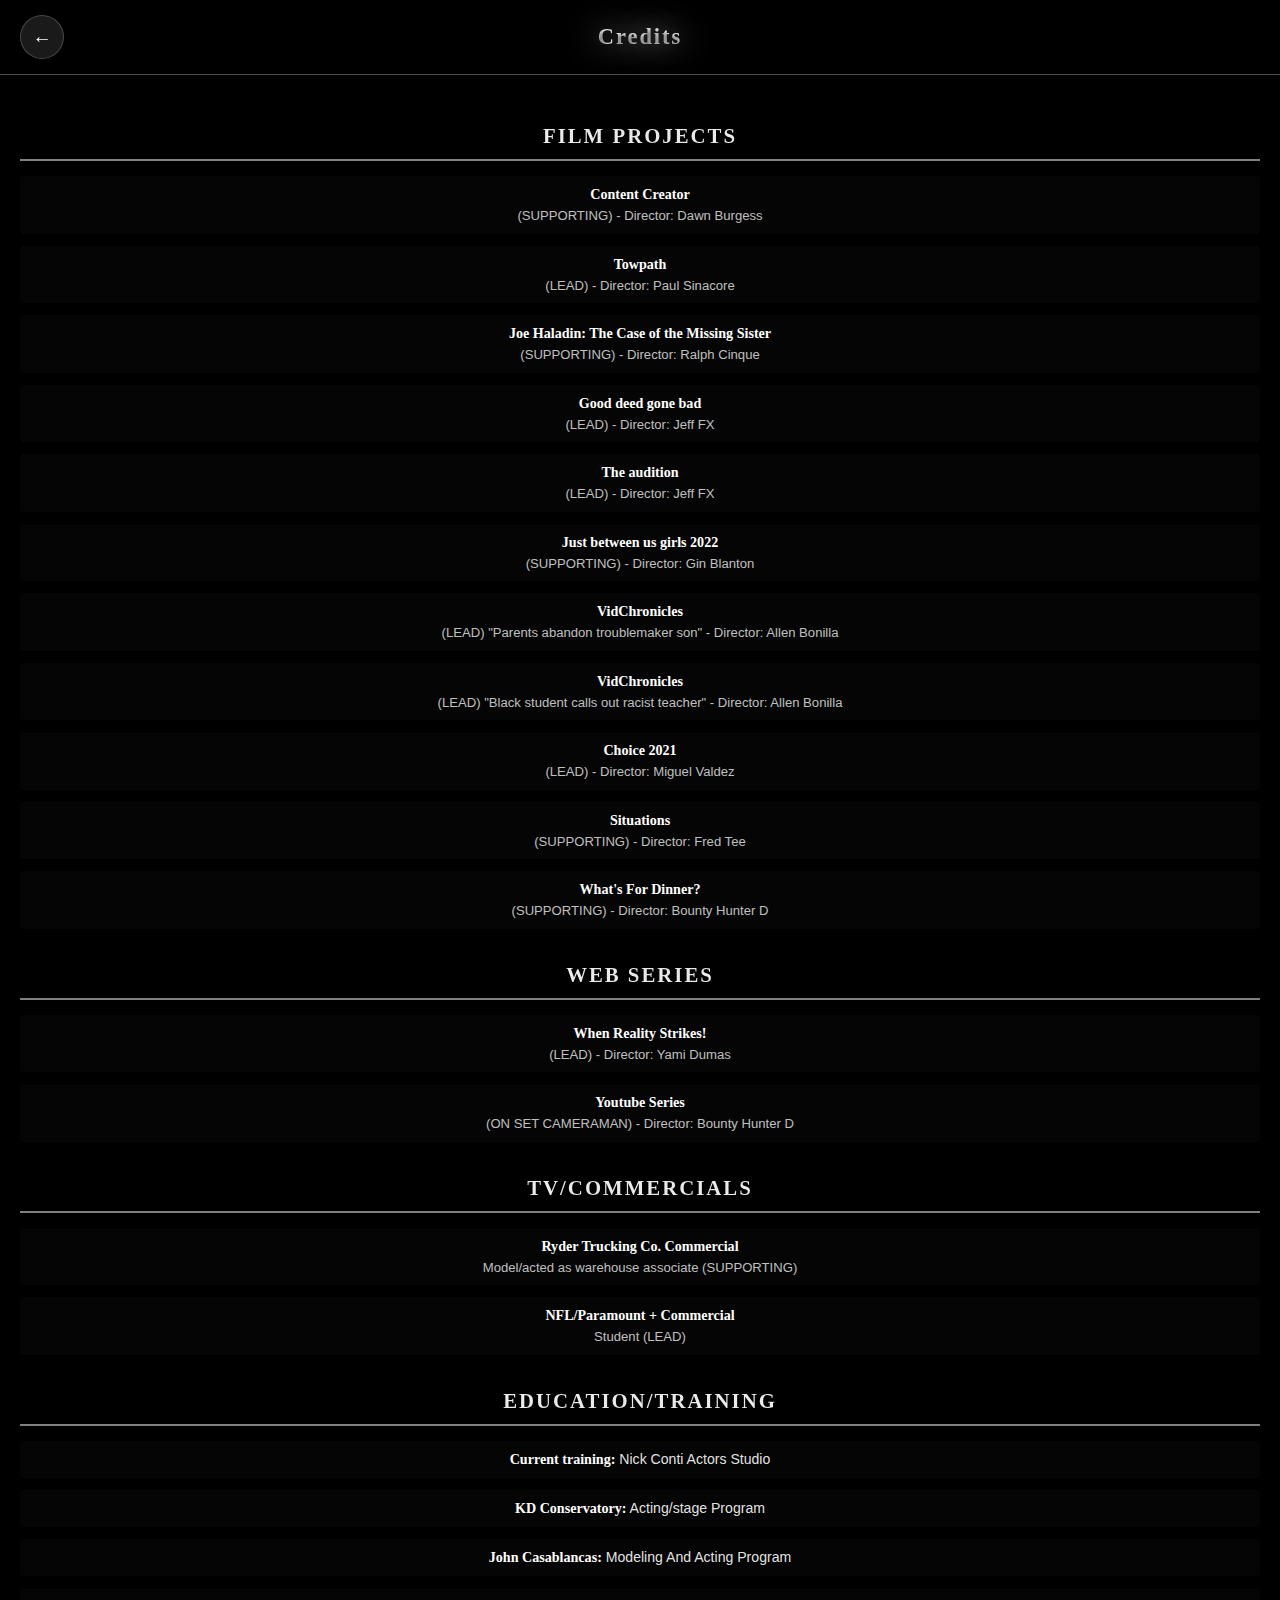
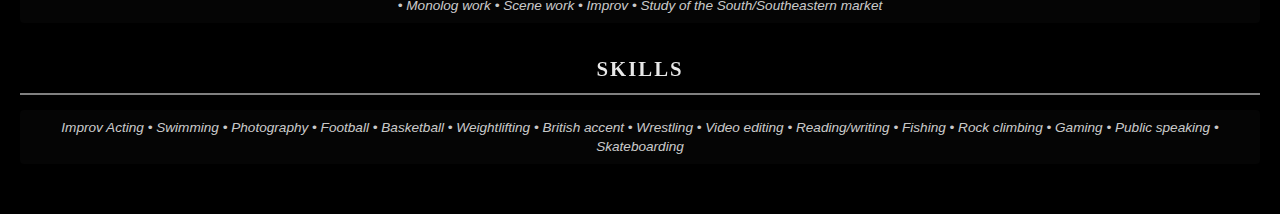
<file: work/work-mobile.html>
<!DOCTYPE html>
<html lang="en">
<head>
    <meta charset="UTF-8">
    <meta name="viewport" content="width=device-width, initial-scale=1.0">
    <title>Work & Credits - Ryan B. Gates</title>
    
    <!-- SEO Meta Tags -->
    <meta name="description" content="View Ryan B. Gates' acting credits including film, television, and commercial work. Credits include work with Academy Award-nominee Eric Roberts and major brands.">
    <meta name="keywords" content="Ryan B Gates credits, actor filmography, Ryan Gates movies, acting work, film credits">
    
    <!-- Open Graph / Facebook -->
    <meta property="og:type" content="website">
    <meta property="og:url" content="https://ryanbgates.com/work/">
    <meta property="og:title" content="Credits - Ryan B. Gates Actor">
    <meta property="og:description" content="View Ryan B. Gates' professional acting credits in film, television, and commercials.">
    <meta property="og:image" content="https://ryanbgates.com/ryanbgates.com headshots/Headshot 1.JPG">
    
    <!-- Favicon -->
    <link rel="icon" type="image/x-icon" href="../favicon.ico">
    <link rel="apple-touch-icon" sizes="180x180" href="../apple-touch-icon.png">
    
    <link rel="stylesheet" href="/work/work-mobile.css">
</head>
<body>
    <div class="work-page-container">
        <!-- Header Section -->
        <header class="work-page-header">
            <button onclick="fadeToHome()" class="back-button">
                ←
            </button>
            <h1 class="work-page-title">Credits</h1>
            <div class="header-spacer"></div>
        </header>
        
        <!-- Main Content Container -->
        <main class="work-main-content">
            <div class="work-content-container">
                <!-- Resume Section -->
                <div class="resume-section">
                    <div class="article-content">
                        


                        <!-- Film Projects -->
                        <div class="resume-section-block">
                            <h3>FILM PROJECTS</h3>
                            <div class="credit-item">
                                <p><strong>Content Creator</strong><br><span class="credit-details">(SUPPORTING) - Director: Dawn Burgess</span></p>
                            </div>
                            <div class="credit-item">
                                <p><strong>Towpath</strong><br><span class="credit-details">(LEAD) - Director: Paul Sinacore</span></p>
                            </div>
                            <div class="credit-item">
                                <p><strong>Joe Haladin: The Case of the Missing Sister</strong><br><span class="credit-details">(SUPPORTING) - Director: Ralph Cinque</span></p>
                            </div>
                            <div class="credit-item">
                                <p><strong>Good deed gone bad</strong><br><span class="credit-details">(LEAD) - Director: Jeff FX</span></p>
                            </div>
                            <div class="credit-item">
                                <p><strong>The audition</strong><br><span class="credit-details">(LEAD) - Director: Jeff FX</span></p>
                            </div>
                            <div class="credit-item">
                                <p><strong>Just between us girls 2022</strong><br><span class="credit-details">(SUPPORTING) - Director: Gin Blanton</span></p>
                            </div>
                            <div class="credit-item">
                                <p><strong>VidChronicles</strong><br><span class="credit-details">(LEAD) "Parents abandon troublemaker son" - Director: Allen Bonilla</span></p>
                            </div>
                            <div class="credit-item">
                                <p><strong>VidChronicles</strong><br><span class="credit-details">(LEAD) "Black student calls out racist teacher" - Director: Allen Bonilla</span></p>
                            </div>
                            <div class="credit-item">
                                <p><strong>Choice 2021</strong><br><span class="credit-details">(LEAD) - Director: Miguel Valdez</span></p>
                            </div>
                            <div class="credit-item">
                                <p><strong>Situations</strong><br><span class="credit-details">(SUPPORTING) - Director: Fred Tee</span></p>
                            </div>
                            <div class="credit-item">
                                <p><strong>What's For Dinner?</strong><br><span class="credit-details">(SUPPORTING) - Director: Bounty Hunter D</span></p>
                            </div>
                        </div>

                        <!-- Web Series -->
                        <div class="resume-section-block">
                            <h3>WEB SERIES</h3>
                            <div class="credit-item">
                                <p><strong>When Reality Strikes!</strong><br><span class="credit-details">(LEAD) - Director: Yami Dumas</span></p>
                            </div>
                            <div class="credit-item">
                                <p><strong>Youtube Series</strong><br><span class="credit-details">(ON SET CAMERAMAN) - Director: Bounty Hunter D</span></p>
                            </div>
                        </div>

                        <!-- TV/Commercials -->
                        <div class="resume-section-block">
                            <h3>TV/COMMERCIALS</h3>
                            <div class="credit-item">
                                <p><strong>Ryder Trucking Co. Commercial</strong><br><span class="credit-details">Model/acted as warehouse associate (SUPPORTING)</span></p>
                            </div>
                            <div class="credit-item">
                                <p><strong>NFL/Paramount + Commercial</strong><br><span class="credit-details">Student (LEAD)</span></p>
                            </div>
                        </div>

                        <!-- Education/Training -->
                        <div class="resume-section-block">
                            <h3>EDUCATION/TRAINING</h3>
                            <div class="credit-item">
                                <p><strong>Current training:</strong> Nick Conti Actors Studio</p>
                            </div>
                            <div class="credit-item">
                                <p><strong>KD Conservatory:</strong> Acting/stage Program</p>
                            </div>
                            <div class="credit-item">
                                <p><strong>John Casablancas:</strong> Modeling And Acting Program</p>
                            </div>
                            <div class="training-skills">
                                <p>• Monolog work • Scene work • Improv • Study of the South/Southeastern market</p>
                            </div>
                        </div>

                        <!-- Skills -->
                        <div class="resume-section-block">
                            <h3>SKILLS</h3>
                            <div class="skills-list">
                                <p>Improv Acting • Swimming • Photography • Football • Basketball • Weightlifting • British accent • Wrestling • Video editing • Reading/writing • Fishing • Rock climbing • Gaming • Public speaking • Skateboarding</p>
                            </div>
                        </div>
                    </div>
                </div>
            </div>
        </main>
    </div>
    
    <script>
        function fadeToHome() {
            console.log('Fade to home triggered from Work & Credits mobile page');
            
            // Create a fade overlay
            const fadeOverlay = document.createElement('div');
            fadeOverlay.style.cssText = `
                position: fixed;
                top: 0;
                left: 0;
                width: 100vw;
                height: 100vh;
                background: #000;
                opacity: 0;
                z-index: 9999;
                transition: opacity 0.5s ease-out;
                pointer-events: none;
            `;
            
            document.body.appendChild(fadeOverlay);
            
            // Trigger fade out
            setTimeout(() => {
                fadeOverlay.style.opacity = '1';
            }, 10);
            
            // Navigate after fade completes
            setTimeout(() => {
                console.log('Navigating to home from Work & Credits mobile');
                window.location.href = '../index.html';
            }, 500);
        }
    </script>
</body>
</html>
</file>
<file: work/work-desktop.css>
/* Work & Credits - Desktop Version CSS */

* {
    margin: 0;
    padding: 0;
    box-sizing: border-box;
}

body {
    font-family: 'Segoe UI', Tahoma, Geneva, Verdana, sans-serif;
    background-color: #000;
    color: white;
    overflow: hidden;
    font-size: 16px;
    line-height: 1.6;
}

/* Main work page container */
.work-page-container {
    display: flex;
    flex-direction: column;
    height: 100vh;
    overflow: hidden;
}

/* Hide default scrollbars globally */
html {
    overflow: hidden;
}

/* Header Section */
.work-page-header {
    position: sticky;
    top: 0;
    background: rgba(0, 0, 0, 0.95);
    backdrop-filter: blur(10px);
    z-index: 1000;
    padding: 15px 30px;
    display: flex;
    justify-content: space-between;
    align-items: center;
    border-bottom: 1px solid rgba(255, 255, 255, 0.3);
    height: 70px;
    box-sizing: border-box;
}

.back-button {
    background: rgba(255, 255, 255, 0.1);
    border: 1px solid rgba(255, 255, 255, 0.2);
    color: white;
    padding: 10px 20px;
    border-radius: 25px;
    cursor: pointer;
    font-size: 0.9em;
    font-weight: 500;
    transition: all 0.3s ease;
    backdrop-filter: blur(5px);
    flex-shrink: 0;
}

.back-button:hover {
    background: rgba(255, 255, 255, 0.2);
    border-color: rgba(255, 255, 255, 0.4);
    transform: translateY(-2px);
}

.work-page-title {
    font-family: 'Georgia', serif;
    font-size: 2.8em;
    font-weight: bold;
    color: white;
    margin: 0;
    text-align: center;
    flex-grow: 1;
    letter-spacing: 4px;
    text-shadow: 
        0 0 30px rgba(255, 255, 255, 0.8), 
        0 0 60px rgba(255, 255, 255, 0.4),
        0 2px 4px rgba(0, 0, 0, 0.8),
        0 0 100px rgba(255, 255, 255, 0.2);
    line-height: 1.05;
    white-space: nowrap;
    background: linear-gradient(135deg, #ffffff 0%, #f0f0f0 50%, #ffffff 100%);
    -webkit-background-clip: text;
    -webkit-text-fill-color: transparent;
    background-clip: text;
    position: absolute;
    left: 50%;
    transform: translateX(-50%);
    animation: subtleShine 4s ease-in-out infinite alternate;
}

/* Invisible spacer to balance the layout */
.header-spacer {
    width: 140px;
    flex-shrink: 0;
}

@keyframes subtleShine {
    0% {
        filter: brightness(1) contrast(1);
    }
    100% {
        filter: brightness(1.1) contrast(1.05);
    }
}

/* Main content container */
.work-main-content {
    flex: 1;
    display: flex;
    overflow: hidden;
}

.work-content-container {
    display: flex;
    width: 100%;
    height: 100%;
}

/* Resume section - left side */
.resume-section {
    flex: 0 0 62%;
    padding: 30px;
    overflow-y: auto;
    border-right: none;
    display: flex;
    justify-content: center;
}

.resume-section::-webkit-scrollbar {
    width: 8px;
}

.resume-section::-webkit-scrollbar-track {
    background: rgba(255, 255, 255, 0.05);
    margin: 10px 0;
}

.resume-section::-webkit-scrollbar-thumb {
    background: rgba(255, 255, 255, 0.2);
    border-radius: 4px;
    margin: 2px 0;
}

.resume-section::-webkit-scrollbar-thumb:hover {
    background: rgba(255, 255, 255, 0.3);
}

.article-content {
    max-width: 600px;
    text-align: center;
    width: 100%;
}

/* Actor header section */
.actor-header {
    margin-bottom: 40px;
    padding-bottom: 20px;
    border-bottom: 2px solid rgba(255, 255, 255, 0.2);
}

.actor-header h2 {
    font-size: 2rem;
    font-weight: 700;
    letter-spacing: 3px;
    margin-bottom: 15px;
    color: #fff;
}

.contact-info p, .physical-stats p {
    margin: 5px 0;
    font-size: 1rem;
    color: rgba(255, 255, 255, 0.9);
}

.physical-stats {
    margin-top: 10px;
    font-style: italic;
    color: rgba(255, 255, 255, 0.8);
}

/* Resume sections */
.resume-section-block {
    margin-bottom: 35px;
}

.resume-section-block h3 {
    font-family: 'Georgia', serif;
    font-size: 1.5rem;
    font-weight: 700;
    letter-spacing: 3px;
    color: #fff;
    margin-bottom: 20px;
    padding-bottom: 12px;
    border-bottom: 2px solid rgba(255, 255, 255, 0.5);
    background: linear-gradient(135deg, #ffffff 0%, #e8e8e8 50%, #ffffff 100%);
    -webkit-background-clip: text;
    -webkit-text-fill-color: transparent;
    background-clip: text;
    text-transform: uppercase;
    position: relative;
}

.credit-item {
    margin-bottom: 15px;
    padding: 10px 15px;
    background: rgba(255, 255, 255, 0.02);
    border-radius: 5px;
}

.credit-item p {
    font-size: 0.95rem;
    line-height: 1.6;
    color: rgba(255, 255, 255, 0.9);
    margin: 0;
}

/* Credit details styling */
.credit-details {
    font-size: 0.88rem;
    color: rgba(255, 255, 255, 0.75);
    font-weight: 400;
    display: block;
    margin-top: 3px;
    line-height: 1.5;
}

.credit-item strong {
    color: #fff;
    font-weight: 700;
    font-family: 'Georgia', serif;
}

.training-skills p, .skills-list p {
    font-style: italic;
    color: rgba(255, 255, 255, 0.8);
    margin-top: 12px;
    padding: 10px 15px;
    background: rgba(255, 255, 255, 0.02);
    border-radius: 5px;
}

/* Photo Gallery section - right side */
.photo-gallery-section {
    flex: 0 0 38%;
    position: relative;
    display: flex;
    align-items: center;
    justify-content: center;
    background: rgba(0, 0, 0, 0.3);
    overflow: hidden;
    padding: 15px 15px 15px 0;
}

/* Cycling photos container - 3 rows */
.cycling-photos {
    display: flex;
    flex-direction: column;
    gap: 8px;
    width: 100%;
    max-width: 450px;
    height: 100%;
    justify-content: center;
}

/* Individual photo slot */
.photo-slot {
    position: relative;
    width: 100%;
    height: 200px;
    opacity: 1;
    transition: opacity 0.8s ease-in-out;
    border-radius: 8px;
    overflow: hidden;
    box-shadow: 0 6px 20px rgba(0, 0, 0, 0.6);
    background: rgba(0, 0, 0, 0.2);
}

/* Gallery photo styling */
.gallery-photo {
    width: 100%;
    height: 100%;
    object-fit: cover;
    object-position: center;
    border-radius: 8px;
    display: block;
}



/* All photo slots same size - stacked evenly */
.photo-slot-1,
.photo-slot-2,
.photo-slot-3 {
    height: 200px;
}

/* Responsive adjustments for smaller desktops */
@media (max-width: 1200px) {
    .work-page-title {
        font-family: 'Georgia', serif;
        font-size: 2.4em;
    }
    
    .resume-section {
        padding: 20px;
    }
    
    .photo-gallery-section {
        padding: 20px 15px 20px 0;
    }
    
    .cycling-photos {
        gap: 6px;
        max-width: 320px;
    }
    
    .photo-slot-1,
    .photo-slot-2,
    .photo-slot-3 {
        height: 165px;
    }
}

@media (max-width: 1000px) {
    .work-content-container {
        flex-direction: column;
    }
    
    .resume-section, .photo-gallery-section {
        flex: none;
    }
    
    .resume-section {
        height: 60vh;
        padding: 20px;
        border-bottom: 1px solid rgba(255, 255, 255, 0.1);
    }
    
    .photo-gallery-section {
        height: 40vh;
        padding: 10px 20px;
        justify-content: center;
    }
    
    .cycling-photos {
        gap: 8px;
        max-width: 300px;
    }
    
    .photo-slot-1,
    .photo-slot-2,
    .photo-slot-3 {
        height: 140px;
    }
}

/* Fade transition animation */
@keyframes fadeIn {
    from {
        opacity: 0;
        transform: translateY(20px);
    }
    to {
        opacity: 1;
        transform: translateY(0);
    }
}

.work-page-container {
    animation: fadeIn 0.6s ease-out;
}
</file>
<file: work/work-mobile.css>
/* Work & Credits - Mobile Version CSS */

* {
    margin: 0;
    padding: 0;
    box-sizing: border-box;
}

body {
    font-family: -apple-system, BlinkMacSystemFont, 'Segoe UI', Roboto, Oxygen, Ubuntu, Cantarell, sans-serif;
    background-color: #000;
    color: white;
    font-size: 16px;
    line-height: 1.5;
    -webkit-font-smoothing: antialiased;
    -moz-osx-font-smoothing: grayscale;
}

/* Main work page container */
.work-page-container {
    min-height: 100vh;
    display: flex;
    flex-direction: column;
}

/* Header Section - Mobile Sticky */
.work-page-header {
    position: -webkit-sticky;
    position: sticky;
    top: 0;
    top: env(safe-area-inset-top);
    background: rgba(0, 0, 0, 0.95);
    backdrop-filter: blur(15px);
    -webkit-backdrop-filter: blur(15px);
    z-index: 1000;
    padding: 15px 20px;
    padding-top: calc(15px + env(safe-area-inset-top));
    display: flex;
    justify-content: space-between;
    align-items: center;
    border-bottom: 1px solid rgba(255, 255, 255, 0.3);
    box-shadow: 0 2px 10px rgba(0, 0, 0, 0.3);
    min-height: 70px;
    height: auto;
    box-sizing: border-box;
}

.back-button {
    background: rgba(255, 255, 255, 0.1);
    border: 1px solid rgba(255, 255, 255, 0.2);
    color: white;
    padding: 8px 12px;
    border-radius: 50%;
    cursor: pointer;
    font-size: 1.2em;
    font-weight: 500;
    transition: all 0.3s ease;
    backdrop-filter: blur(5px);
    width: 40px;
    height: 40px;
    display: flex;
    align-items: center;
    justify-content: center;
    flex-shrink: 0;
    -webkit-backdrop-filter: blur(5px);
    -webkit-tap-highlight-color: transparent;
    touch-action: manipulation;
}

.back-button:active {
    background: rgba(255, 255, 255, 0.2);
    transform: scale(0.95);
}

.work-page-title {
    font-family: 'Georgia', serif;
    font-size: 1.4em;
    font-weight: bold;
    color: white;
    margin: 0;
    text-align: center;
    flex-grow: 1;
    letter-spacing: 2px;
    text-shadow: 
        0 0 30px rgba(255, 255, 255, 0.8), 
        0 0 60px rgba(255, 255, 255, 0.4),
        0 2px 4px rgba(0, 0, 0, 0.8),
        0 0 100px rgba(255, 255, 255, 0.2);
    line-height: 1.05;
    white-space: nowrap;
    background: linear-gradient(135deg, #ffffff 0%, #f0f0f0 50%, #ffffff 100%);
    -webkit-background-clip: text;
    -webkit-text-fill-color: transparent;
    background-clip: text;
    position: absolute;
    left: 50%;
    transform: translateX(-50%);
    animation: subtleShine 4s ease-in-out infinite alternate;
}

/* Invisible spacer to balance the layout */
.header-spacer {
    width: 40px;
    height: 40px;
    flex-shrink: 0;
}

@keyframes subtleShine {
    0% {
        filter: brightness(1) contrast(1);
    }
    100% {
        filter: brightness(1.1) contrast(1.05);
    }
}

/* Main content */
.work-main-content {
    flex: 1;
    padding: 0;
}

.work-content-container {
    width: 100%;
}

/* Resume section */
.resume-section {
    padding: 45px 20px 20px 20px;
}

.article-content {
    width: 100%;
    text-align: center;
}

/* Actor header section */
.actor-header {
    margin-bottom: 30px;
    padding-bottom: 15px;
    border-bottom: 2px solid rgba(255, 255, 255, 0.2);
}

.actor-header h2 {
    font-size: 1.8rem;
    font-weight: 700;
    letter-spacing: 2px;
    margin-bottom: 12px;
    color: #fff;
}

.contact-info p, .physical-stats p {
    margin: 4px 0;
    font-size: 0.9rem;
    color: rgba(255, 255, 255, 0.9);
}

.physical-stats {
    margin-top: 8px;
    font-style: italic;
    color: rgba(255, 255, 255, 0.8);
    font-size: 0.85rem;
}

/* Resume sections */
.resume-section-block {
    margin-bottom: 30px;
}

.resume-section-block h3 {
    font-family: 'Georgia', serif;
    font-size: 1.3rem;
    font-weight: 700;
    letter-spacing: 2px;
    color: #fff;
    margin-bottom: 15px;
    padding-bottom: 8px;
    border-bottom: 2px solid rgba(255, 255, 255, 0.5);
    background: linear-gradient(135deg, #ffffff 0%, #e8e8e8 50%, #ffffff 100%);
    -webkit-background-clip: text;
    -webkit-text-fill-color: transparent;
    background-clip: text;
    text-transform: uppercase;
}

.credit-item {
    margin-bottom: 12px;
    padding: 8px 12px;
    background: rgba(255, 255, 255, 0.02);
    border-radius: 4px;
}

.credit-item p {
    font-size: 0.88rem;
    line-height: 1.5;
    color: rgba(255, 255, 255, 0.9);
    margin: 0;
}

/* Credit details styling */
.credit-details {
    font-size: 0.82rem;
    color: rgba(255, 255, 255, 0.75);
    font-weight: 400;
    display: block;
    margin-top: 2px;
    line-height: 1.4;
}

.credit-item strong {
    color: #fff;
    font-weight: 700;
    font-family: 'Georgia', serif;
}

.training-skills p, .skills-list p {
    font-style: italic;
    color: rgba(255, 255, 255, 0.8);
    margin-top: 8px;
    font-size: 0.85rem;
    line-height: 1.4;
    padding: 8px 12px;
    background: rgba(255, 255, 255, 0.02);
    border-radius: 4px;
}

/* Mobile-specific adjustments */
@media (max-width: 480px) {
    .work-page-header {
        padding: 12px 15px;
        padding-top: calc(12px + env(safe-area-inset-top));
        gap: 10px;
    }
    
    .work-page-title {
        font-family: 'Georgia', serif;
        font-size: 1.8em;
        letter-spacing: 3px;
    }
    
    .back-button {
        padding: 6px 12px;
        font-size: 13px;
    }
    
    .resume-section {
        padding: 45px 15px 15px 15px;
    }
    
    .actor-header h2 {
        font-size: 1.6rem;
        letter-spacing: 1.5px;
    }
    
    .resume-section-block h3 {
        font-size: 1.1rem;
        letter-spacing: 1px;
    }
    
    .credit-item p {
        font-size: 0.85rem;
    }
    
    .contact-info p, .physical-stats p {
        font-size: 0.85rem;
    }
    
    .training-skills p, .skills-list p {
        font-size: 0.8rem;
    }
}

/* Very small screens */
@media (max-width: 360px) {
    .work-page-title {
        font-family: 'Georgia', serif;
        font-size: 1.6em;
        letter-spacing: 2px;
    }
    
    .actor-header h2 {
        font-size: 1.4rem;
    }
    
    .resume-section {
        padding: 12px;
    }
}

/* Landscape orientation adjustments */
@media (orientation: landscape) and (max-height: 500px) {
    .work-page-header {
        padding: 8px 20px;
        padding-top: calc(8px + env(safe-area-inset-top));
    }
    
    .work-page-title {
        font-family: 'Georgia', serif;
        font-size: 1.2em;
    }
    
    .resume-section {
        padding: 15px 20px;
    }
}

/* iOS Safari specific fixes */
@supports (-webkit-touch-callout: none) {
    .work-page-header {
        position: -webkit-sticky;
        position: sticky;
    }
    
    body {
        -webkit-overflow-scrolling: touch;
    }
}

/* Smooth scrolling for anchor links */
html {
    scroll-behavior: smooth;
}

/* Prevent zoom on input focus (iOS) */
@media (max-width: 768px) {
    input, select, textarea {
        font-size: 16px !important;
    }
}

/* Fade transition animation */
@keyframes fadeIn {
    from {
        opacity: 0;
        transform: translateY(10px);
    }
    to {
        opacity: 1;
        transform: translateY(0);
    }
}

.work-page-container {
    animation: fadeIn 0.5s ease-out;
}

/* Better touch targets */
.back-button {
    min-height: 44px;
    min-width: 44px;
    display: flex;
    align-items: center;
    justify-content: center;
}
</file>
<file: index.css>
/* Reset and base styles */
* {
    margin: 0;
    padding: 0;
    box-sizing: border-box;
}

body {
    font-family: 'Arial', sans-serif;
    background: #000;
    overflow: hidden;
    height: 100vh;
    /* Support for Safari's safe areas */
    height: 100vh;
    height: -webkit-fill-available; /* Safari mobile fallback */
}

/* Home page specific: hide content initially to prevent flash during fade-in */
body.home-page-loading {
    visibility: hidden;
}

/* Safari mobile viewport fix */
@supports (-webkit-touch-callout: none) {
    body {
        min-height: -webkit-fill-available;
    }
}

/* CSS variables to keep marquees and center area in sync */
:root {
    /* Fixed marquee height - no longer zoom responsive */
    --marquee-h: 150px;
    /* Ultra minimal gap - fixed value */
    --marquee-gap: 2px;
    /* Middle column sizing targets - fixed values */
    --center-min: 450px;         
    --center-target: 500px;      /* Fixed height instead of vh */
    --center-max: 780px;         
    /* Minimum height for the menu container under the name */
    --menu-min: 150px;
}

/* ========== BACKGROUND MARQUEES ========== */
/* These run independently and never change */

.background-marquees {
    position: fixed;
    top: 0;
    left: 0;
    width: 100vw;
    height: 100vh;
    z-index: 1; /* Behind everything */
    overflow: hidden;
    /* Force immediate animation start */
    animation-play-state: running;
}

.marquee {
    position: absolute;
    display: flex;
    flex-direction: row; /* Horizontal marquees */
    white-space: nowrap;
    /* Essential animation properties from original working version */
    animation-timing-function: linear;
    animation-iteration-count: infinite;
    animation-fill-mode: forwards;
    animation-play-state: running;
    will-change: transform; /* Optimize for animation performance */
}

.marquee img {
    width: auto; /* Natural width to show full image */
    height: var(--marquee-h); /* Responsive, but capped by clamp */
    object-fit: contain; /* Show full image without cropping */
    margin: 0 12px; /* Slightly tighter spacing between images */
    border-radius: 12px;
    opacity: 1.0; /* Full opacity for maximum visibility */
    filter: grayscale(0) brightness(1.15) contrast(1.05) saturate(1.1); /* No grayscale, boosted brightness, contrast, and saturation */
    flex-shrink: 0; /* Prevent image compression */
}

/* Marquee moving right - HARD TOP EDGE */
.marquee-right {
    top: 0;
    left: 0;
    width: 200%; /* Essential for seamless infinite scroll */
    height: var(--marquee-h);
    z-index: 2; /* Within marquee container */
    animation: slideRight 80s linear infinite;
    animation-fill-mode: both; /* Ensure animation states are maintained */
    animation-delay: 0s; /* Explicit no delay */
}

/* Marquee moving left - HARD BOTTOM EDGE */
.marquee-left {
    bottom: 0;
    left: 0;
    width: 200%; /* Essential for seamless infinite scroll */
    height: var(--marquee-h);
    z-index: 2; /* Within marquee container */
    animation: slideLeft 80s linear infinite;
    animation-fill-mode: both; /* Ensure animation states are maintained */
    animation-delay: 0s; /* Explicit no delay */
}

/* Safari mobile viewport handling - URL bar at bottom */
@supports (-webkit-touch-callout: none) {
    /* Safari-specific: Account for bottom URL bar */
    .marquee-left {
        bottom: env(safe-area-inset-bottom, 0px) !important;
    }
    
    /* Adjust headshot container for Safari bottom inset */
    @media (max-width: 768px) {
        .headshot-container {
            bottom: calc(152px + env(safe-area-inset-bottom, 0px)) !important;
        }
    }
}

/* iOS Safari specific - handle dynamic viewport */
@media (max-width: 768px) {
    @supports (-webkit-touch-callout: none) {
        /* Use dvh (dynamic viewport height) for Safari when available */
        body {
            height: 100dvh;
        }
        
        .background-marquees {
            height: 100dvh;
        }
        
        /* Ensure marquees respect safe areas */
        .marquee-left {
            bottom: max(0px, env(safe-area-inset-bottom)) !important;
        }
        
        .headshot-container {
            bottom: calc(152px + max(0px, env(safe-area-inset-bottom))) !important;
        }
    }
}

/* Marquee animations with quicker fade on reset */
@keyframes slideRight {
    0% { transform: translateX(-200%); opacity: 0; }
    2% { opacity: 1; }
    98% { opacity: 1; }
    100% { transform: translateX(0%); opacity: 0; }
}

@keyframes slideLeft {
    0% { transform: translateX(0%); opacity: 0; }
    2% { opacity: 1; }
    98% { opacity: 1; }
    100% { transform: translateX(-200%); opacity: 0; }
}

/* ========== MOBILE MARQUEE OPTIMIZATIONS ========== */
/* EXACT BLUEPRINT from original styles.css */
@media (max-width: 768px) {
    /* OPPOSITE DIRECTIONS - matching distances for both */
    @keyframes slideRightMobile {
        0% { transform: translateX(-1150%); opacity: 0; }
        1% { opacity: 1; }
        99% { opacity: 1; }
        100% { transform: translateX(0%); opacity: 0; }
    }
    
    @keyframes slideLeftMobile {
        0% { transform: translateX(0%); opacity: 0; }
        1% { opacity: 1; }
        99% { opacity: 1; }
        100% { transform: translateX(-1100%); opacity: 0; }
    }
    
    /* Even slower, especially bottom marquee */
    .marquee-right {
        animation: slideRightMobile 100s linear infinite !important;
    }
    
    .marquee-left {
        animation: slideLeftMobile 100s linear infinite !important;
    }
    
    /* BIGGER mobile marquees to hug edges better */
    .marquee-right, .marquee-left {
        height: 120px !important; /* Much taller than 80px */
    }
    
    /* Lift bottom marquee away from Safari URL bar */
    .marquee-left {
        bottom: 15px !important; /* Add space above URL bar */
    }
    
    .marquee img {
        height: 120px !important; /* Match marquee height */
        margin-right: 20px !important; /* Keep spacing */
        width: auto; /* Natural width - no restrictions */
    }
}

/* ========== CENTERED HEADSHOTS ========== */
/* All 3 headshots displayed side by side */

.headshot-container {
    position: fixed;
    top: 180px; /* Moved down for better centering at 100% zoom */
    bottom: 167px; /* Account for bottom marquee lift (152px + 15px) */
    left: 0;
    width: 100vw;
    height: auto; /* height is implied by top/bottom insets */
    display: flex;
    flex-direction: column;
    justify-content: center;
    align-items: center;
    z-index: 10; /* Above background marquees */
    min-height: 300px; /* Minimum safe height */
}

.headshots-gallery {
    /* Use grid for precise equal spacing between columns */
    display: grid;
    grid-auto-flow: column;
    grid-auto-columns: max-content; /* size to content for each column */
    column-gap: 80px; /* Equal horizontal space between items */
    margin: 0; /* avoid extra space that biases vertical centering */
    align-items: stretch; /* match tallest column (headshots) */
    justify-content: center; /* center the 3-column group within container */
    /* Let the gallery size to its content so we can center it vertically */
    height: auto;
}

.headshot-item {
        width: min(280px, calc((100vw - 120px) / 3)); /* Responsive width, max 280px */
        /* Keep a comfortable card height; never exceed middle gap height */
        height: min(
            clamp(380px, 60vh, 720px),
            calc(100vh - (2 * (var(--marquee-h) + var(--marquee-gap))) - 8px)
        );
    border-radius: 12px;
    overflow: hidden;
    box-shadow: 0 0 25px rgba(255, 255, 255, 0.2);
}

.headshot {
    width: 100%;
    height: 100%;
    object-fit: cover;
    display: block;
}

/* Name item in center position */
.name-item {
    /* Grid with name at the very top and menu filling the remaining space */
    display: grid;
    grid-template-rows: auto minmax(var(--menu-min), 1fr); /* name on top, menu is at least --menu-min */
    row-gap: 10px; /* reduced space between name and nav */
    justify-items: center; /* center name horizontally */
    align-items: stretch; /* ensure full height when gallery stretches items */
    /* Let the column size to the content so it sits exactly between headshots */
    width: auto;
    flex: 0 0 auto; /* do not stretch or shrink */
    height: 100%; /* exactly match headshot height */
    min-height: 0; /* allow grid children to grow within */
    padding-top: 0;
}

.name-content {
    text-align: center;
    padding: 0; /* Remove padding since no background container */
    background: none; /* Remove background */
    backdrop-filter: none; /* Remove backdrop filter */
    border: none; /* Remove border */
    box-shadow: none; /* Remove box shadow */
    width: fit-content; /* Only as wide as content needs */
    margin: 20px auto 0 auto; /* Move down from headshots, center horizontally */
    /* Place in the first row so its top aligns with headshots */
    grid-row: 1;
}

.actor-name-center {
    color: white;
    font-family: 'Georgia', serif;
    font-size: 3.2em; /* Larger for single line */
    font-weight: bold;
    letter-spacing: 5px;
    text-shadow: 
        0 0 30px rgba(255, 255, 255, 0.8), 
        0 0 60px rgba(255, 255, 255, 0.4),
        0 2px 4px rgba(0, 0, 0, 0.8),
        0 0 100px rgba(255, 255, 255, 0.2); /* Enhanced multi-layer glow */
    line-height: 1.05; /* slightly tighter */
    margin: 0 0 20px 0; /* More space between name and profession */
    white-space: nowrap; /* Keep on single line */
    background: linear-gradient(135deg, #ffffff 0%, #f0f0f0 50%, #ffffff 100%);
    -webkit-background-clip: text;
    -webkit-text-fill-color: transparent;
    background-clip: text;
    position: relative;
    animation: subtleShine 4s ease-in-out infinite alternate;
}

/* Subtle shine animation */
@keyframes subtleShine {
    0% {
        filter: brightness(1) contrast(1);
    }
    100% {
        filter: brightness(1.1) contrast(1.05);
    }
}

.actor-title {
    color: #cccccc; /* Slightly muted color */
    font-family: 'Georgia', serif;
    font-size: 1.25em; /* slightly smaller to slim the tile */
    font-weight: 200; /* Even lighter weight */
    letter-spacing: 10px; /* slightly reduced spacing */
    text-shadow: 
        0 0 20px rgba(255, 255, 255, 0.3),
        0 1px 3px rgba(0, 0, 0, 0.6),
        0 0 40px rgba(255, 255, 255, 0.15); /* Enhanced glow for subtitle */
    margin: 0;
    opacity: 0.85;
    text-transform: uppercase;
    background: linear-gradient(135deg, #cccccc 0%, #ffffff 50%, #cccccc 100%);
    -webkit-background-clip: text;
    -webkit-text-fill-color: transparent;
    background-clip: text;
    animation: subtleGlow 3s ease-in-out infinite alternate;
}

/* Subtle glow animation for subtitle */
@keyframes subtleGlow {
    0% {
        opacity: 0.85;
    }
    100% {
        opacity: 0.95;
    }
}

/* Navigation Modal Container */
.navigation-modal {
    width: 100%; /* Match parent width */
    /* Occupy entire grid row height so it reaches the bottom */
    height: 100%;
    align-self: stretch;
    /* Height is governed by grid track minmax; no explicit min here */
    margin-top: 0; /* spacing handled by grid row-gap */
    padding: 20px 25px;
    border-radius: 12px;
    background: rgba(0, 0, 0, 0.4); /* Darker background for contrast */
    backdrop-filter: blur(10px);
    border: none; /* Remove border for more breathing room */
    box-shadow: 0 8px 32px rgba(0, 0, 0, 0.3);
    transition: transform 0.3s ease, box-shadow 0.3s ease;
    /* Fill the remaining height under the name so it reaches the bottom of the headshots */
    grid-row: 2;
    display: flex;
    align-items: center;
    justify-content: center;
}

/* Main Navigation Styles */
.main-navigation {
    width: 100%;
    height: 100%;
    display: flex;
    align-items: center;
    justify-content: center;
}

.nav-menu {
    list-style: none;
    display: grid;
    grid-template-columns: 1fr 1fr;
    gap: 18px 28px; /* Increased vertical and horizontal spacing */
    width: 100%;
    max-width: 400px;
    padding: 0;
    margin: 0;
}

.nav-item {
    display: flex;
    align-items: center;
    justify-content: center;
}

.nav-link {
    display: flex;
    align-items: center;
    justify-content: center;
    padding: 12px 16px;
    background: rgba(40, 40, 40, 0.9); /* Brighter base background */
    backdrop-filter: blur(15px) brightness(1.1); /* Enhanced blur and brightness */
    border: 1px solid rgba(80, 80, 80, 0.6); /* Brighter border */
    border-radius: 10px; /* Slightly more rounded */
    color: #ffffff;
    text-decoration: none;
    font-family: 'Georgia', serif;
    font-size: 0.9em;
    font-weight: 500;
    transition: all 0.3s ease;
    width: 100%;
    min-height: 48px;
    box-shadow: 
        0 4px 15px rgba(0, 0, 0, 0.4),
        0 0 25px rgba(255, 255, 255, 0.1),
        0 0 0 1px rgba(255, 255, 255, 0.3),
        0 0 8px rgba(255, 255, 255, 0.4),
        inset 0 1px 0 rgba(255, 255, 255, 0.1); /* Multi-layer glow with glowing outline */
}

.nav-link:hover {
    background: rgba(60, 60, 60, 0.95); /* Brighter hover background */
    border-color: rgba(120, 120, 120, 0.8); /* Much brighter border on hover */
    transform: translateY(-3px) scale(1.02); /* Slight scale effect */
    box-shadow: 
        0 8px 25px rgba(0, 0, 0, 0.5),
        0 0 40px rgba(255, 255, 255, 0.2),
        0 0 60px rgba(255, 255, 255, 0.1),
        0 0 0 2px rgba(255, 255, 255, 0.5),
        0 0 12px rgba(255, 255, 255, 0.6),
        inset 0 1px 0 rgba(255, 255, 255, 0.15); /* Enhanced multi-layer glow with stronger outline */
    color: #ffffff;
    text-shadow: 0 0 15px rgba(255, 255, 255, 0.3); /* Subtle text glow */
}

.nav-text {
    font-family: 'Georgia', serif;
    font-weight: 400;
    letter-spacing: 0.5px;
}

.download-link {
    background: rgba(255, 215, 0, 0.1);
    border-color: rgba(255, 215, 0, 0.3);
}

.download-link {
    display: flex;
    align-items: center;
    justify-content: center;
    gap: 8px;
}

.download-icon {
    width: 16px;
    height: 16px;
    opacity: 0.8;
    transition: all 0.3s ease;
}

.download-link:hover {
    background: rgba(255, 215, 0, 0.2);
    border-color: rgba(255, 215, 0, 0.5);
    color: #ffd700;
}

.download-link:hover .download-icon {
    opacity: 1;
    transform: translateY(1px);
}

/* Social Media Section */
.social-media {
    grid-column: 1 / -1; /* Span both columns */
    justify-content: center;
    margin-top: 8px;
}

.social-links {
    display: flex;
    flex-direction: column;
    align-items: center;
    gap: 8px;
    width: 100%;
}

.social-label {
    color: #cccccc;
    font-size: 0.85em;
    font-weight: 500;
    letter-spacing: 1px;
    margin-bottom: 4px;
    position: relative;
    transition: all 0.3s ease;
    text-decoration: none;
}

.social-label::after {
    content: '';
    position: absolute;
    width: 100%;
    height: 1px;
    bottom: -2px;
    left: 50%;
    background: linear-gradient(90deg, #f09433 0%, #e6683c 25%, #dc2743 50%, #cc2366 75%, #bc1888 100%);
    transition: all 0.3s ease;
    transform: translateX(-50%);
}

.social-links:hover .social-label::after {
    height: 2px;
    box-shadow: 0 0 8px rgba(240, 148, 51, 0.4);
}

.social-icons {
    display: flex;
    justify-content: center;
}

.social-link {
    display: flex;
    align-items: center;
    justify-content: center;
    width: 36px;
    height: 36px;
    background: linear-gradient(45deg, #f09433 0%, #e6683c 25%, #dc2743 50%, #cc2366 75%, #bc1888 100%);
    border: 1px solid rgba(255, 255, 255, 0.15);
    border-radius: 50%;
    color: #ffffff;
    text-decoration: none;
    font-size: 1.1em;
    font-weight: bold;
    transition: all 0.3s ease;
    box-shadow: 
        0 4px 15px rgba(0, 0, 0, 0.3),
        0 0 20px rgba(240, 148, 51, 0.3),
        inset 0 1px 0 rgba(255, 255, 255, 0.2);
    position: relative;
    overflow: hidden;
    background-clip: padding-box;
}

.social-link::before {
    content: '';
    position: absolute;
    top: 0;
    left: 0;
    right: 0;
    bottom: 0;
    background: linear-gradient(45deg, transparent 30%, rgba(255, 255, 255, 0.1) 50%, transparent 70%);
    border-radius: 50%;
    transform: translateX(-100%);
    transition: transform 0.6s ease;
}

.social-link:hover {
    transform: translateY(-3px) scale(1.08);
    box-shadow: 
        0 6px 25px rgba(0, 0, 0, 0.4),
        0 0 30px rgba(240, 148, 51, 0.5),
        0 0 50px rgba(240, 148, 51, 0.2),
        inset 0 1px 0 rgba(255, 255, 255, 0.3);
    border-color: rgba(255, 255, 255, 0.4);
}

.social-link:hover::before {
    transform: translateX(100%);
}

/* Responsive design */
@media (max-width: 968px) {
    .headshot-container {
        top: 152px; /* Fixed positioning */
        bottom: 152px;
        height: auto;
    }
    
    .headshots-gallery {
        gap: 60px; /* Maintain wider spacing */
        align-items: stretch; /* keep columns equal height */
    }
    
    .headshot-item {
        width: min(240px, calc((100vw - 80px) / 3));
        height: 100%;
    }
    
    .name-item {
        width: auto; /* keep centered based on content */
        height: 100%; /* stretch with headshots at this width too */
        padding-top: 0; /* Align with headshots */
    }
    
    .name-content {
        padding: 12px 26px; /* Slimmer on tablet */
    }
    
    .navigation-modal {
        padding: 18px 22px;
        margin-top: 0; /* grid handles spacing */
    }
    
    .nav-menu {
        gap: 10px 16px;
        max-width: 350px;
    }
    
    .nav-link {
        font-family: 'Georgia', serif;
        padding: 10px 14px;
        font-size: 0.85em;
        min-height: 44px;
    }
    
    .social-link {
        width: 38px;
        height: 38px;
        font-size: 1.2em;
    }
    
    .actor-name-center {
        font-family: 'Georgia', serif;
        font-size: 2.8em; /* Scaled down for tablet */
        letter-spacing: 4px;
    }
    
    .actor-title {
        font-family: 'Georgia', serif;
        font-size: 1.1em;
        letter-spacing: 9px;
    }
    
    .marquee img {
        width: auto; /* Natural width */
        height: var(--marquee-h);
    }
}

@media (max-width: 768px) {
    .headshot-container {
        top: 120px !important; /* Closer to top marquee */
        bottom: 152px !important;
        height: auto !important;
        padding: 10px !important;
    }
    
    .headshots-gallery {
        display: flex !important;
        flex-direction: column !important;
        gap: 15px !important;
        height: 100% !important;
        align-items: center !important;
    }
    
    /* Headshots positioned above the name container */
    .headshot-item {
        width: 120px !important;
        height: 150px !important;
        flex-shrink: 0 !important;
        order: 1 !important; /* Headshots come first */
    }
    
    /* Position headshots side by side at the top */
    .headshot-item:first-child {
        position: absolute !important;
        left: 50% !important;
        top: 15px !important; /* Slightly higher */
        transform: translateX(-130px) !important; /* Left headshot */
        z-index: 10 !important;
    }
    
    .headshot-item:last-child {
        position: absolute !important;
        right: 50% !important;
        top: 15px !important; /* Slightly higher */
        transform: translateX(130px) !important; /* Right headshot */
        z-index: 10 !important;
    }
    
    /* Name container positioned below headshots - FULL WIDTH EDGE TO EDGE */
    .name-item {
        order: 2 !important;
        width: calc(100vw - 24px) !important; /* Almost full width - comfortable spacing from edges */
        height: auto !important;
        margin: 190px 12px 10px 12px !important; /* Moved up more to give menu container more height to stretch */
        text-align: center !important;
        display: flex !important;
        flex-direction: column !important;
        align-items: center !important;
        position: relative !important;
        z-index: 20 !important;
        left: 0 !important; /* Ensure it starts at left edge */
        right: 0 !important; /* Ensure it goes to right edge */
    }
    
    .name-content {
        padding: 0 !important; /* Remove padding since no background container */
        margin: 30px 0 0 0 !important; /* Bring name down a bit more on mobile */
        width: 100% !important;
        background: none !important; /* Remove background */
        backdrop-filter: none !important; /* Remove backdrop filter */
        border: none !important; /* Remove border */
        box-shadow: none !important; /* Remove box shadow */
    }
    
    /* Navigation modal below name - COMPACT 2-COLUMN LAYOUT */
    .navigation-modal {
        order: 3 !important;
        position: relative !important;
        width: 100% !important;
        margin: 0 0 8px 0 !important; /* Add small bottom margin to prevent overlap */
        padding: 8px !important; /* Slightly reduced padding for more space */
        z-index: 15 !important;
        flex-grow: 1 !important;
        max-height: none !important; /* Remove height constraint for 2-column layout */
        overflow-y: visible !important;
        display: flex !important;
        align-items: flex-start !important;
        justify-content: center !important;
    }
    
    .nav-menu {
        display: grid !important;
        grid-template-columns: 1fr 1fr !important; /* 2 columns for mobile */
        gap: 8px 8px !important; /* Increased vertical spacing - row gap, column gap */
        width: 100% !important;
        max-width: none !important;
    }
    
    .nav-item {
        margin: 0 !important;
    }
    
    .nav-link {
        font-family: 'Georgia', serif !important;
        padding: 6px 4px !important; /* Tighter padding for more compact buttons */
        font-size: 1.1em !important; /* Much larger text for better readability */
        min-height: 40px !important; /* Reduced height for tighter fit */
        text-align: center !important;
        display: flex !important;
        flex-direction: column !important; /* Stack icon and text vertically */
        align-items: center !important;
        justify-content: center !important;
    }
    
    /* Special layout for download button - keep icon and text horizontal */
    .download-link {
        flex-direction: row !important; /* Horizontal layout for download button */
        gap: 4px !important; /* Tight gap between icon and text */
    }
    
    .nav-icon {
        font-size: 1.4em !important; /* Much bigger icons to match text */
        margin-right: 0 !important; /* No right margin for stacked layout */
        margin-bottom: 2px !important; /* Tighter space below icon */
    }
    
    .nav-text {
        font-family: 'Georgia', serif !important;
        font-size: 1.0em !important; /* Much larger text for better mobile readability */
        line-height: 1.1 !important; /* Tighter line height */
    }
    
    /* Enhanced mobile menu button styling */
    .nav-link {
        background: rgba(40, 40, 40, 0.7) !important; /* Subtle dark background */
        backdrop-filter: blur(15px) brightness(1.1) !important; /* Enhanced glassmorphism */
        border: 1px solid rgba(80, 80, 80, 0.4) !important; /* Subtle border */
        border-radius: 10px !important; /* Rounded corners */
        box-shadow: 
            0 4px 16px rgba(0, 0, 0, 0.3),
            0 0 20px rgba(0, 0, 0, 0.2),
            0 0 0 1px rgba(255, 255, 255, 0.3),
            0 0 6px rgba(255, 255, 255, 0.35),
            inset 0 1px 0 rgba(255, 255, 255, 0.1) !important; /* Multi-layer shadows with glowing outline */
        transition: all 0.2s ease !important; /* Smooth hover transitions */
    }
    
    /* Resume button special styling for mobile - ensure it matches desktop */
    .download-link {
        background: rgba(255, 215, 0, 0.1) !important;
        border-color: rgba(255, 215, 0, 0.3) !important;
    }
    
    .nav-link:hover {
        background: rgba(50, 50, 50, 0.8) !important; /* Slightly brighter on hover */
        border: 1px solid rgba(120, 120, 120, 0.6) !important; /* Brighter border on hover */
        box-shadow: 
            0 6px 20px rgba(0, 0, 0, 0.4),
            0 0 30px rgba(255, 255, 255, 0.1),
            0 0 0 2px rgba(255, 255, 255, 0.4),
            0 0 10px rgba(255, 255, 255, 0.5),
            inset 0 1px 0 rgba(255, 255, 255, 0.15) !important; /* Enhanced glow with stronger outline on hover */
        transform: translateY(-1px) !important; /* Subtle lift effect */
    }
    
    .download-icon {
        width: 14px !important;
        height: 14px !important;
        opacity: 0.9 !important;
        flex-shrink: 0 !important; /* Prevent icon from shrinking */
    }
    
    /* Ensure download button text doesn't wrap */
    .download-link .nav-text {
        white-space: nowrap !important;
        font-size: 0.9em !important; /* Slightly smaller text to fit better */
    }
    
    /* Resume button hover styling for mobile */
    .download-link:hover {
        background: rgba(255, 215, 0, 0.2) !important;
        border-color: rgba(255, 215, 0, 0.5) !important;
        color: #ffd700 !important;
    }
    
    .download-link:hover .download-icon {
        opacity: 1 !important;
        transform: translateY(1px) !important;
    }
    
    .social-media {
        grid-column: 1 / -1 !important; /* Span full width across both columns */
        margin-top: 8px !important; /* Reduced margin */
        text-align: center !important;
    }
    
    .social-links {
        display: flex !important;
        flex-direction: row !important; /* Horizontal layout instead of column */
        align-items: center !important;
        justify-content: center !important;
        gap: 8px !important; /* Space between label and icon */
    }
    
    .social-label {
        font-size: 0.7em !important; /* Smaller label */
        font-weight: 500 !important; /* Keep it bold on mobile too */
        margin-bottom: 0 !important; /* Remove bottom margin since it's horizontal now */
    }
    
    .social-label::after {
        bottom: -1px !important; /* Adjust underline position for mobile */
    }
    
    .social-icons {
        gap: 8px !important; /* Keep existing gap but now it's inline */
        justify-content: center !important;
        display: flex !important;
    }
    
    .social-link {
        width: 28px !important; /* Slightly bigger for better visibility */
        height: 28px !important;
        font-size: 0.9em !important; /* Larger icons for mobile */
        border: 1px solid rgba(255, 255, 255, 0.1) !important;
        background-clip: padding-box !important;
    }
    
    .actor-name-center {
        font-family: 'Georgia', serif !important;
        font-size: 1.4em !important; /* Smaller for more compact name container */
        letter-spacing: 2px !important;
        margin: 0 0 20px 0 !important; /* More space between name and ACTOR */
    }
    
    .actor-title {
        font-family: 'Georgia', serif !important;
        font-size: 0.75em !important; /* Smaller subtitle */
        letter-spacing: 5px !important; /* Slightly reduced letter spacing */
        margin: -5px 0 0 0 !important; /* Move up slightly to center in gap */
    }
    
    .marquee img {
        width: auto; /* Natural width */
        height: var(--marquee-h);
        margin: 0 6px !important; /* Tighter spacing between images for mobile */
    }
}

/* Short-viewport safeties: use fixed values instead of responsive ones */
@media (max-height: 850px) {
    :root { --marquee-h: 130px; --marquee-gap: 2px; }
}

@media (max-height: 720px) {
    :root { --marquee-h: 120px; --center-min: 380px; --marquee-gap: 2px; }
}

@media (max-height: 640px) {
    :root { --marquee-h: 110px; --center-min: 360px; --marquee-gap: 2px; }
}

/* Taller viewport tuning: fixed values to prevent zoom scaling */
@media (min-height: 850px) {
    :root {
        --marquee-h: 170px;
        --marquee-gap: 2px;
    }
}

@media (min-height: 1000px) {
    :root {
        --marquee-h: 190px;
        --marquee-gap: 2px;
    }
}

/* ========== PARALLAX TRANSITION STYLES ========== */

/* These will be used for the transition between pages */
.page-transition-active {
    pointer-events: none; /* Prevent interactions during transition */
}

/* Slide marquees off screen like a train passing by */
.parallax-slide-out .marquee-right {
    animation: trainExitRight 0.6s cubic-bezier(0.4, 0, 0.2, 1) forwards !important; /* Faster, snappier */
}

.parallax-slide-out .marquee-left {
    animation: trainExitLeft 0.8s cubic-bezier(0.25, 0.1, 0.25, 1) forwards !important; /* Faster exit */
}

@keyframes trainExitRight {
    /* No 0% keyframe - let it start from current position */
    100% { 
        transform: translateX(200vw); /* Just go directly to exit position */
        opacity: 0.9;
    }
}

@keyframes trainExitLeft {
    /* No 0% keyframe - let it start from current position */
    100% { 
        transform: translateX(-180vw); /* Just go directly to exit position */
        opacity: 0;
        visibility: hidden;
    }
}

/* Ensure the background marquees container doesn't interfere */
.parallax-slide-out .background-marquees {
    overflow: hidden !important; /* Hide anything that slides outside */
    width: 100vw !important;
    height: 100vh !important;
}

/* Force marquees to have no width constraints during exit */
.parallax-slide-out .marquee-left,
.parallax-slide-out .marquee-right {
    width: auto !important;
    max-width: none !important;
    min-width: 0 !important;
}

/* Slide center content up and out */
.parallax-slide-out .headshot-container {
    transform: translateY(-100vh);
    opacity: 0;
    transition: all 0.7s cubic-bezier(0.4, 0, 0.2, 1);
    transition-delay: 0.2s; /* Start moving shortly after top marquee begins */
}

/* ========== CONTACT CARD STYLES ========== */

.contact-card {
    position: fixed;
    top: 50%;
    left: 50%;
    transform: translate(-50%, -50%);
    width: 90%;
    max-width: 600px;
    padding: 30px;
    background: rgba(0, 0, 0, 0.9);
    border: 1px solid rgba(255, 255, 255, 0.2);
    border-radius: 15px;
    backdrop-filter: blur(15px);
    box-shadow: 
        0 8px 32px rgba(0, 0, 0, 0.8),
        0 0 30px rgba(255, 255, 255, 0.1);
    z-index: 1000;
    box-sizing: border-box;
    /* Fade transition properties */
    opacity: 0;
    visibility: hidden;
    transition: opacity 0.4s ease-in-out, visibility 0.4s ease-in-out;
    pointer-events: none;
}

.contact-card.show {
    opacity: 1;
    visibility: visible;
    pointer-events: auto;
}

.contact-header {
    display: flex;
    justify-content: center;
    align-items: center;
    margin-bottom: 25px;
    position: relative;
}

.contact-header h2 {
    color: #d4af37;
    font-family: 'Georgia', serif;
    font-size: 1.4em;
    font-weight: 600;
    margin: 0;
    text-shadow: 0 0 10px rgba(212, 175, 55, 0.3);
    white-space: nowrap;
}

.close-contact {
    background: none;
    border: none;
    color: #ffffff;
    font-size: 28px;
    cursor: pointer;
    padding: 0;
    width: 35px;
    height: 35px;
    display: flex;
    align-items: center;
    justify-content: center;
    border-radius: 50%;
    transition: all 0.3s ease;
    position: absolute;
    top: 0;
    right: 0;
}

.close-contact:hover {
    background: rgba(255, 255, 255, 0.1);
    color: #d4af37;
    transform: scale(1.1);
}

.contact-content {
    display: grid;
    grid-template-columns: 1fr 1fr;
    gap: 40px;
}

.contact-section {
    text-align: center;
}

.contact-section h3 {
    color: #d4af37;
    font-family: 'Georgia', serif;
    font-size: 1em;
    font-weight: 400;
    letter-spacing: 1px;
    margin: 0 0 15px 0;
    text-transform: uppercase;
}

.contact-section a {
    color: #ffffff;
    font-family: 'Georgia', serif;
    font-size: 1em;
    text-decoration: underline;
    display: block;
    margin: 8px 0;
    padding: 8px 0;
    transition: all 0.3s ease;
}

.contact-section a:hover {
    color: #d4af37;
    text-shadow: 0 0 8px rgba(212, 175, 55, 0.4);
}

@media (max-width: 768px) {
    .contact-card {
        width: 85%;
        max-width: 350px;
        padding: 25px;
    }
    
    .contact-header h2 {
        font-size: 1.2em;
    }
    
    .contact-content {
        grid-template-columns: 1fr;
        gap: 25px;
    }
}

/* Contact card visibility controls - now handled by main .contact-card styles above */

/* Hide navigation when contact is shown with smooth transition */
.nav-menu.hide {
    opacity: 0;
    transition: opacity 0.3s ease-out;
    pointer-events: none;
}

.nav-menu {
    transition: opacity 0.3s ease-in;
}

/* Mobile responsive for contact card */
@media (max-width: 768px) {
    .contact-content {
        grid-template-columns: 1fr;
        gap: 15px;
        text-align: center;
    }
    
    .contact-card {
        padding: 20px;
    }
    
    .contact-card h2 {
        font-size: 1.2em;
        margin-bottom: 15px;
    }

    .close-contact {
        top: -5px;
    }
    
    /* On mobile, when contact is active, make contact card fill entire middle container */
    .middle-container.contact-active {
        position: relative;
    }
    
    .middle-container.contact-active .contact-card {
        position: absolute;
        top: 0;
        left: 0;
        right: 0;
        bottom: 0;
        margin: 0;
        border-radius: 20px;
        flex-direction: column;
        justify-content: center;
        align-items: center;
        width: 100%;
        height: 100%;
        box-sizing: border-box;
        display: flex;
        /* Enhanced mobile fade transition */
        transition: opacity 0.5s ease-in-out, visibility 0.5s ease-in-out;
        /* Prevent visual artifacts */
        -webkit-backface-visibility: hidden;
        backface-visibility: hidden;
        -webkit-transform: translateZ(0);
        transform: translateZ(0);
    }
    
    /* Hide all other content when contact is active with smooth transition */
    .middle-container.contact-active .nav-menu,
    .middle-container.contact-active .instagram-section {
        opacity: 0;
        pointer-events: none;
        transition: opacity 0.3s ease-out;
    }
    
    .nav-menu.hide {
        opacity: 0 !important;
        pointer-events: none !important;
        transition: opacity 0.3s ease-out !important;
    }
    
    /* Ensure navigation buttons are completely hidden on mobile when contact is shown */
    .nav-menu.hide .nav-link,
    .nav-menu.hide a {
        opacity: 0 !important;
        pointer-events: none !important;
    }
}

/* ========== PHONE NUMBER LINK STYLES ========== */

.phone-link, .email-link {
    cursor: pointer;
    transition: all 0.3s ease;
    position: relative;
}

.phone-link:hover, .email-link:hover {
    color: #ffffff !important;
    text-shadow: 0 0 8px rgba(255, 255, 255, 0.4);
}

/* No clipboard icons needed */

/* Copy notification styles are handled inline via JavaScript for better control */
</file>
<file: about/about-desktop.css>
/* About Page - Desktop CSS */

/* Global Reset */
* {
    margin: 0;
    padding: 0;
    box-sizing: border-box;
}

body {
    font-family: 'Arial', sans-serif;
    background: #000;
    color: white;
    overflow: auto;
    height: auto;
    min-height: 100vh;
}

/* About Page Container */
.about-page-container {
    min-height: 100vh;
    background: #000;
    color: white;
    padding: 0;
    font-family: 'Arial', sans-serif;
    
    /* Fade in animation */
    animation: fadeInPage 0.6s ease-out forwards;
}

@keyframes fadeInPage {
    0% {
        opacity: 0;
        transform: translateY(20px);
    }
    100% {
        opacity: 1;
        transform: translateY(0);
    }
}

/* About Page Header */
.about-page-header {
    position: sticky;
    top: 0;
    z-index: 100;
    background: rgba(0, 0, 0, 0.95);
    backdrop-filter: blur(10px);
    display: flex;
    justify-content: space-between;
    align-items: center;
    margin: 0;
    padding: 15px 30px;
    border-bottom: 1px solid rgba(255, 255, 255, 0.3);
    height: 70px;
    box-sizing: border-box;
}

.about-page-title {
    font-family: 'Georgia', serif;
    font-size: 2.8em;
    font-weight: bold;
    color: white;
    margin: 0;
    text-align: center;
    flex-grow: 1;
    letter-spacing: 4px;
    text-shadow: 
        0 0 30px rgba(255, 255, 255, 0.8), 
        0 0 60px rgba(255, 255, 255, 0.4),
        0 2px 4px rgba(0, 0, 0, 0.8),
        0 0 100px rgba(255, 255, 255, 0.2);
    line-height: 1.05;
    white-space: nowrap;
    background: linear-gradient(135deg, #ffffff 0%, #f0f0f0 50%, #ffffff 100%);
    -webkit-background-clip: text;
    -webkit-text-fill-color: transparent;
    background-clip: text;
    position: absolute;
    left: 50%;
    transform: translateX(-50%);
    animation: subtleShine 4s ease-in-out infinite alternate;
}

/* Invisible spacer to balance the layout */
.header-spacer {
    width: 140px;
    flex-shrink: 0;
}

@keyframes subtleShine {
    0% {
        filter: brightness(1) contrast(1);
    }
    100% {
        filter: brightness(1.1) contrast(1.05);
    }
}

.about-main-content {
    max-width: 920px;
    margin: 0 auto;
    padding: 30px 20px;
    text-align: left;
}

/* Actor Measurements Section */
.actor-measurements {
    margin-bottom: 30px;
    padding: 20px;
    background: rgba(255, 255, 255, 0.02);
    border-radius: 8px;
    border: 1px solid rgba(255, 255, 255, 0.25);
}

.measurements-content {
    text-align: center;
}

.physical-stats {
    font-size: 1.1rem;
    color: rgba(255, 255, 255, 0.9);
    margin: 0 0 8px 0;
    font-weight: 500;
}

.age-stats {
    font-size: 1rem;
    color: rgba(255, 255, 255, 0.8);
    margin: 0;
    font-style: italic;
}

/* Back Button - Desktop (Cylindrical) */
.back-button {
    background: rgba(255, 255, 255, 0.1);
    border: 1px solid rgba(255, 255, 255, 0.2);
    color: white;
    padding: 10px 20px;
    border-radius: 25px;
    cursor: pointer;
    font-size: 0.9em;
    font-weight: 500;
    transition: all 0.3s ease;
    backdrop-filter: blur(5px);
    flex-shrink: 0;
}

.back-button:hover {
    background: rgba(255, 255, 255, 0.2);
    border-color: rgba(255, 255, 255, 0.3);
    transform: translateY(-1px);
}

/* Article Content */
.about-article {
    width: 100%;
    max-width: none;
}

.article-content {
    line-height: 1.8;
    font-size: 1.1em;
}

.featured-headshot-float {
    width: 260px;
    height: auto;
    border-radius: 12px;
    box-shadow: 0 8px 25px rgba(0, 0, 0, 0.3);
    float: left;
    margin: 0 18px 12px 0;
}

.article-content p {
    font-size: 1.05em;
    line-height: 1.8;
    margin-bottom: 15px;
    color: rgba(255, 255, 255, 0.9);
    text-align: left;
}

/* Custom Scrollbar Styling - Matching Work Page */
body::-webkit-scrollbar {
    width: 8px;
}

body::-webkit-scrollbar-track {
    background: rgba(255, 255, 255, 0.05);
    margin: 10px 0;
}

body::-webkit-scrollbar-thumb {
    background: rgba(255, 255, 255, 0.2);
    border-radius: 4px;
    margin: 2px 0;
}

body::-webkit-scrollbar-thumb:hover {
    background: rgba(255, 255, 255, 0.3);
}
</file>
<file: about/about-mobile.css>
/* About Page - Mobile CSS */

/* Global Reset */
* {
    margin: 0;
    padding: 0;
    box-sizing: border-box;
}

body {
    font-family: 'Arial', sans-serif;
    background: #000;
    color: white;
    overflow: auto;
    height: auto;
    min-height: 100vh;
}

/* About Page Container */
.about-page-container {
    min-height: 100vh;
    background: #000;
    color: white;
    padding: 0;
    font-family: 'Arial', sans-serif;
    
    /* Fade in animation */
    animation: fadeInPage 0.6s ease-out forwards;
}

@keyframes fadeInPage {
    0% {
        opacity: 0;
        transform: translateY(20px);
    }
    100% {
        opacity: 1;
        transform: translateY(0);
    }
}

/* About Page Header - Mobile Sticky */
.about-page-header {
    position: -webkit-sticky;
    position: sticky;
    top: 0;
    top: env(safe-area-inset-top);
    background: rgba(0, 0, 0, 0.95);
    backdrop-filter: blur(15px);
    -webkit-backdrop-filter: blur(15px);
    z-index: 1000;
    padding: 15px 20px;
    padding-top: calc(15px + env(safe-area-inset-top));
    display: flex;
    justify-content: space-between;
    align-items: center;
    border-bottom: 1px solid rgba(255, 255, 255, 0.3);
    box-shadow: 0 2px 10px rgba(0, 0, 0, 0.3);
    min-height: 70px;
    height: auto;
    box-sizing: border-box;
}

.about-page-title {
    font-family: 'Georgia', serif;
    font-size: 1.8em;
    font-weight: bold;
    color: white;
    margin: 0;
    text-align: center;
    flex-grow: 1;
    letter-spacing: 3px;
    text-shadow: 
        0 0 30px rgba(255, 255, 255, 0.8), 
        0 0 60px rgba(255, 255, 255, 0.4),
        0 2px 4px rgba(0, 0, 0, 0.8),
        0 0 100px rgba(255, 255, 255, 0.2);
    line-height: 1.05;
    white-space: nowrap;
    background: linear-gradient(135deg, #ffffff 0%, #f0f0f0 50%, #ffffff 100%);
    -webkit-background-clip: text;
    -webkit-text-fill-color: transparent;
    background-clip: text;
    position: absolute;
    left: 50%;
    transform: translateX(-50%);
    animation: subtleShine 4s ease-in-out infinite alternate;
}

/* Invisible spacer to balance the layout */
.header-spacer {
    width: 40px;
    height: 40px;
    flex-shrink: 0;
}

@keyframes subtleShine {
    0% {
        filter: brightness(1) contrast(1);
    }
    100% {
        filter: brightness(1.1) contrast(1.05);
    }
}

.about-main-content {
    max-width: 95%;
    padding: 45px 15px 15px 15px;
    margin: 0 auto;
    text-align: left;
}

/* Actor Measurements Section - Mobile */
.actor-measurements {
    margin-bottom: 25px;
    padding: 15px;
    background: rgba(255, 255, 255, 0.02);
    border-radius: 6px;
    border: 1px solid rgba(255, 255, 255, 0.25);
}

.measurements-content {
    text-align: center;
}

.physical-stats {
    font-size: 0.85rem;
    color: rgba(255, 255, 255, 0.9);
    margin: 0 0 6px 0;
    font-weight: 500;
    line-height: 1.4;
}

.age-stats {
    font-size: 0.9rem;
    color: rgba(255, 255, 255, 0.8);
    margin: 0;
    font-style: italic;
}

/* Back Button - Mobile (Arrow Only) */
.back-button {
    background: rgba(255, 255, 255, 0.1);
    border: 1px solid rgba(255, 255, 255, 0.2);
    color: white;
    padding: 8px 12px;
    border-radius: 50%;
    cursor: pointer;
    font-size: 1.2em;
    font-weight: 500;
    transition: all 0.3s ease;
    backdrop-filter: blur(5px);
    width: 40px;
    height: 40px;
    display: flex;
    align-items: center;
    justify-content: center;
    flex-shrink: 0;
    -webkit-backdrop-filter: blur(5px);
    -webkit-tap-highlight-color: transparent;
    touch-action: manipulation;
}

.back-button:hover {
    background: rgba(255, 255, 255, 0.2);
    border-color: rgba(255, 255, 255, 0.3);
}

/* Article Content - Mobile */
.about-article {
    width: 100%;
}

.article-content {
    line-height: 1.7;
    font-size: 1em;
}

.featured-headshot-float {
    width: 185px;
    height: auto;
    border-radius: 10px;
    box-shadow: 0 6px 20px rgba(0, 0, 0, 0.3);
    float: left;
    margin: 0 12px 12px 0;
}

.article-content p {
    font-size: 0.95em;
    line-height: 1.7;
    margin-bottom: 10px;
    color: rgba(255, 255, 255, 0.9);
    text-align: left;
}

/* Extra small mobile - optimize for very small screens */
@media (max-width: 480px) {
    .about-page-header {
        padding: 8px 12px;
    }
    
    .back-button {
        width: 36px;
        height: 36px;
        font-size: 1.1em;
    }
    
    .about-page-title {
        font-size: 1.8em;
        letter-spacing: 3px;
    }
    
    .featured-headshot-float {
        width: 155px;
        margin: 0 10px 10px 0;
    }
    
    .article-content p {
        font-size: 0.9em;
        line-height: 1.6;
        margin-bottom: 8px;
        text-align: left;
    }
}

/* iOS Safari specific fixes */
@supports (-webkit-touch-callout: none) {
    .about-page-container {
        margin-top: 0;
        padding-top: 0;
        padding-top: env(safe-area-inset-top, 0);
    }
    
    .about-page-header {
        position: -webkit-sticky;
        position: sticky;
        top: 0;
        margin-top: 0;
        top: env(safe-area-inset-top, 0);
    }
}
</file>
<file: reel/reel-desktop.css>
/* Reel Page - Desktop CSS */

/* Global Reset */
* {
    margin: 0;
    padding: 0;
    box-sizing: border-box;
}

body {
    font-family: 'Arial', sans-serif;
    background: #000;
    color: white;
    overflow: hidden;
    height: 100vh;
    width: 100vw;
}

/* Reel Page Container */
.reel-page-container {
    min-height: 100vh;
    background: #000;
    color: white;
    padding: 0;
    font-family: 'Arial', sans-serif;
    
    /* Fade in animation */
    animation: fadeInPage 0.6s ease-out forwards;
}

@keyframes fadeInPage {
    0% {
        opacity: 0;
        transform: translateY(20px);
    }
    100% {
        opacity: 1;
        transform: translateY(0);
    }
}

/* Reel Page Header */
.reel-page-header {
    position: sticky;
    top: 0;
    z-index: 100;
    background: rgba(0, 0, 0, 0.95);
    backdrop-filter: blur(10px);
    display: flex;
    justify-content: space-between;
    align-items: center;
    margin: 0;
    padding: 15px 30px;
    border-bottom: 1px solid rgba(255, 255, 255, 0.3);
    height: 70px;
    box-sizing: border-box;
}

.reel-page-title {
    font-family: 'Georgia', serif;
    font-size: 2.8em;
    font-weight: bold;
    color: white;
    margin: 0;
    text-align: center;
    flex-grow: 1;
    letter-spacing: 4px;
    text-shadow: 
        0 0 30px rgba(255, 255, 255, 0.8), 
        0 0 60px rgba(255, 255, 255, 0.4),
        0 2px 4px rgba(0, 0, 0, 0.8),
        0 0 100px rgba(255, 255, 255, 0.2);
    line-height: 1.05;
    white-space: nowrap;
    background: linear-gradient(135deg, #ffffff 0%, #f0f0f0 50%, #ffffff 100%);
    -webkit-background-clip: text;
    -webkit-text-fill-color: transparent;
    background-clip: text;
    position: absolute;
    left: 50%;
    transform: translateX(-50%);
    animation: subtleShine 4s ease-in-out infinite alternate;
}

@keyframes subtleShine {
    0% {
        filter: brightness(1) contrast(1);
    }
    100% {
        filter: brightness(1.1) contrast(1.05);
    }
}

/* Back Button - Desktop (Cylindrical) */
.back-button {
    background: rgba(255, 255, 255, 0.1);
    border: 1px solid rgba(255, 255, 255, 0.2);
    color: white;
    padding: 10px 20px;
    border-radius: 25px;
    cursor: pointer;
    font-size: 0.9em;
    font-weight: 500;
    transition: all 0.3s ease;
    backdrop-filter: blur(5px);
    flex-shrink: 0;
}

.back-button:hover {
    background: rgba(255, 255, 255, 0.2);
    border-color: rgba(255, 255, 255, 0.3);
    transform: translateY(-1px);
}

/* Main Content */
.reel-main-content {
    display: flex;
    justify-content: center;
    align-items: center;
    height: calc(100vh - 70px);
    padding: 0 20px;
}

/* Video Container */
.video-container {
    width: 100%;
    max-width: 1000px;
    margin: 0 auto;
}

.video-wrapper {
    position: relative;
    width: 100%;
    height: 0;
    padding-bottom: 56.25%; /* 16:9 aspect ratio */
    border-radius: 12px;
    overflow: hidden;
    box-shadow: 
        0 20px 40px rgba(0, 0, 0, 0.5),
        0 0 30px rgba(255, 255, 255, 0.1);
    border: 1px solid rgba(255, 255, 255, 0.2);
}

.video-wrapper iframe {
    position: absolute;
    top: 0;
    left: 0;
    width: 100%;
    height: 100%;
    border-radius: 12px;
}

/* Custom Scrollbar Styling */
body::-webkit-scrollbar {
    width: 8px;
}

body::-webkit-scrollbar-track {
    background: rgba(255, 255, 255, 0.05);
    margin: 10px 0;
}

body::-webkit-scrollbar-thumb {
    background: rgba(255, 255, 255, 0.2);
    border-radius: 4px;
    margin: 2px 0;
}

body::-webkit-scrollbar-thumb:hover {
    background: rgba(255, 255, 255, 0.3);
}

/* Responsive adjustments for smaller desktop screens */
@media (max-width: 1200px) {
    .video-container {
        max-width: 900px;
    }
}

@media (max-width: 1000px) {
    .video-container {
        max-width: 800px;
    }
    
    .reel-page-title {
        font-size: 2.4em;
        letter-spacing: 3px;
    }
}
</file>
<file: reel/reel-mobile.css>
/* Reel Page - Mobile CSS */

/* Global Reset */
* {
    margin: 0;
    padding: 0;
    box-sizing: border-box;
}

body {
    font-family: 'Arial', sans-serif;
    background: #000;
    color: white;
    overflow: hidden;
    height: 100vh;
    width: 100vw;
}

/* Reel Page Container */
.reel-page-container {
    min-height: 100vh;
    background: #000;
    color: white;
    padding: 0;
    font-family: 'Arial', sans-serif;
    
    /* Fade in animation */
    animation: fadeInPage 0.6s ease-out forwards;
}

@keyframes fadeInPage {
    0% {
        opacity: 0;
        transform: translateY(20px);
    }
    100% {
        opacity: 1;
        transform: translateY(0);
    }
}

/* Reel Page Header */
.reel-page-header {
    position: sticky;
    top: 0;
    z-index: 100;
    background: rgba(0, 0, 0, 0.95);
    backdrop-filter: blur(10px);
    display: flex;
    justify-content: space-between;
    align-items: center;
    margin: 0;
    padding: 12px 20px;
    border-bottom: 1px solid rgba(255, 255, 255, 0.3);
    height: 60px;
    box-sizing: border-box;
}

.reel-page-title {
    font-family: 'Georgia', serif;
    font-size: 1.8em;
    font-weight: bold;
    color: white;
    margin: 0;
    text-align: center;
    flex-grow: 1;
    letter-spacing: 2px;
    text-shadow: 
        0 0 20px rgba(255, 255, 255, 0.6), 
        0 0 40px rgba(255, 255, 255, 0.3),
        0 2px 4px rgba(0, 0, 0, 0.8);
    line-height: 1.1;
    background: linear-gradient(135deg, #ffffff 0%, #f0f0f0 50%, #ffffff 100%);
    -webkit-background-clip: text;
    -webkit-text-fill-color: transparent;
    background-clip: text;
    animation: subtleShine 4s ease-in-out infinite alternate;
}

@keyframes subtleShine {
    0% {
        filter: brightness(1) contrast(1);
    }
    100% {
        filter: brightness(1.1) contrast(1.05);
    }
}

/* Back Button - Mobile (Circular) */
.back-button {
    background: rgba(255, 255, 255, 0.1);
    border: 1px solid rgba(255, 255, 255, 0.2);
    color: white;
    width: 40px;
    height: 40px;
    border-radius: 50%;
    cursor: pointer;
    font-size: 1.2em;
    font-weight: 500;
    transition: all 0.3s ease;
    backdrop-filter: blur(5px);
    flex-shrink: 0;
    display: flex;
    align-items: center;
    justify-content: center;
}

.back-button:hover, .back-button:active {
    background: rgba(255, 255, 255, 0.2);
    border-color: rgba(255, 255, 255, 0.3);
    transform: scale(1.05);
}

/* Header Spacer */
.header-spacer {
    width: 40px;
    flex-shrink: 0;
}

/* Main Content */
.reel-main-content {
    display: flex;
    justify-content: center;
    align-items: flex-start;
    height: calc(100vh - 60px);
    padding: 0 15px;
}

/* Video Container */
.video-container {
    width: 100%;
    max-width: 100%;
    margin: 80px auto 0 auto;
}

/* Video Container */
.video-container {
    width: 100%;
    max-width: 100%;
    margin: 0 auto;
}

.video-wrapper {
    position: relative;
    width: 100%;
    height: 0;
    padding-bottom: 56.25%; /* 16:9 aspect ratio */
    border-radius: 8px;
    overflow: hidden;
    box-shadow: 
        0 15px 30px rgba(0, 0, 0, 0.4),
        0 0 20px rgba(255, 255, 255, 0.08);
    border: 1px solid rgba(255, 255, 255, 0.15);
}

.video-wrapper iframe {
    position: absolute;
    top: 0;
    left: 0;
    width: 100%;
    height: 100%;
    border-radius: 8px;
}

/* Custom Scrollbar Styling */
body::-webkit-scrollbar {
    width: 6px;
}

body::-webkit-scrollbar-track {
    background: rgba(255, 255, 255, 0.05);
    margin: 8px 0;
}

body::-webkit-scrollbar-thumb {
    background: rgba(255, 255, 255, 0.2);
    border-radius: 3px;
    margin: 1px 0;
}

body::-webkit-scrollbar-thumb:hover {
    background: rgba(255, 255, 255, 0.3);
}

/* Small screen optimizations */
@media (max-width: 480px) {
    .reel-main-content {
        padding: 0 10px;
        height: calc(100vh - 55px);
    }
    
    .video-container {
        margin: 60px auto 0 auto;
    }
    
    .reel-page-header {
        padding: 10px 15px;
        height: 55px;
    }
    
    .reel-page-title {
        font-size: 1.6em;
        letter-spacing: 1.5px;
    }
    
    .back-button {
        width: 36px;
        height: 36px;
        font-size: 1.1em;
    }
    
    .header-spacer {
        width: 36px;
    }
    
    .reel-main-content {
        min-height: calc(100vh - 55px);
    }
}
</file>
